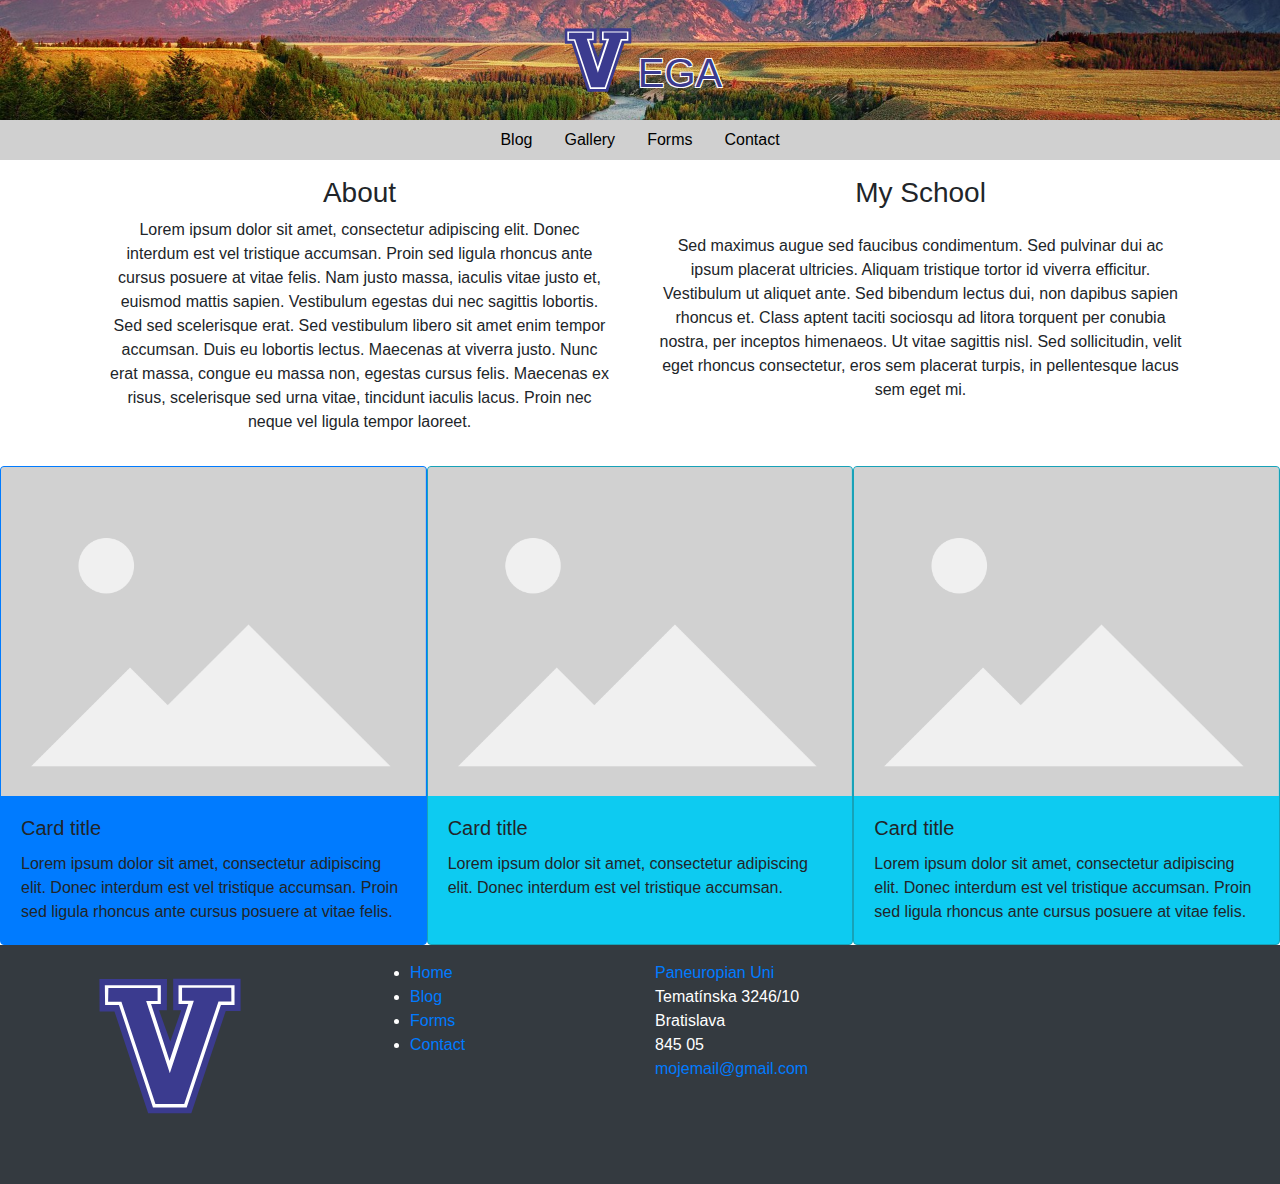
<file: index.html>
<!DOCTYPE html>
<html lang="en">
<head>
    <meta charset="UTF-8">
    <meta name="viewport" content="width=device-width, initial-scale = 1, shrink-to-fit = no">

    <title>Vega</title>
    <link rel="stylesheet" href="Bootstrap/css/bootstrap.min.css"> <link rel="stylesheet" href="css/index.css">
    <link rel="shortcut icon" href="img/villanova-wildcats-logo-vector.svg" type="image/x-icon">
    <link href="lightbox/css/lightbox.min.css" rel="stylesheet">
</head>
<body>
    <header>
        <a href="#"><img src="img/villanova-wildcats-logo-vector.svg" alt="Logo" style="width: 80px;"></a>
        <a href="#" class="no-underline"><h1 style="color: #3b3b8f; height: 15px;" id="text-with-outline">EGA</h1></a>
    </header>
    <!-- nav -->
    <div class="container-fluid" style="background-color: #d0d0d0;">
        <ul class="nav justify-content-center" id="navi">
            <li class="nav-item">
                <a class="nav-link" href="blog.html">Blog</a>
            </li>
            <li class="nav-item">
                <a class="nav-link" href="gallery.html">Gallery</a>
            </li>
            <li class="nav-item">
                <a class="nav-link" href="form.html">Forms</a>
            </li>
            <li class="nav-item disabled">
                <a class="nav-link" href="form.html">Contact</a>
            </li>
        </ul>
    </div>

    <!-- popout -->
    <div class="popout">
        <div class="popout-content">
            <button type="button" class="close" aria-label="Close">
                <span aria-hidden="true">&times;</span>
            </button>
            <h3>Register</h3>
            <form>
                <div class="form-group">
                    <label for="name">Name</label>
                    <input type="text" class="form-control" id="name" placeholder="Enter your name">
                </div>
                <div class="form-group">
                    <label for="email">Email address</label>
                    <input type="email" class="form-control" id="email" placeholder="Enter your email">
                </div>
                <div class="form-group">
                    <label for="password">Password</label>
                    <input type="password" class="form-control" id="password" placeholder="Enter your password">
                </div>
                <button type="submit" class="btn btn-primary">Register</button>
            </form>
        </div>
    </div>


    <!-- INFO -->
    <section>
        <div class="container px-4 text-center">
            <div class="row gx-5">
                <div class="col">
                    <div class="p-3">
                        <h3>About</h3>
                        <p>
                            Lorem ipsum dolor sit amet, consectetur adipiscing elit. Donec interdum est vel tristique accumsan.
                            Proin sed ligula rhoncus ante cursus posuere at vitae felis. Nam justo massa, iaculis vitae justo et,
                            euismod mattis sapien. Vestibulum egestas dui nec sagittis lobortis. Sed sed scelerisque erat.
                            Sed vestibulum libero sit amet enim tempor accumsan. Duis eu lobortis lectus. Maecenas at viverra
                            justo. Nunc erat massa, congue eu massa non, egestas cursus felis. Maecenas ex risus, scelerisque
                            sed urna vitae, tincidunt iaculis lacus. Proin nec neque vel ligula tempor laoreet.
                        </p>
                    </div>
                </div>
                <div class="col">
                    <div class="p-3"><h3>My School</h3></div>
                    <p>
                        Sed maximus augue sed faucibus condimentum. Sed pulvinar dui ac ipsum placerat ultricies.
                        Aliquam tristique tortor id viverra efficitur. Vestibulum ut aliquet ante. Sed bibendum lectus dui,
                        non dapibus sapien rhoncus et. Class aptent taciti sociosqu ad litora torquent per conubia nostra,
                        per inceptos himenaeos. Ut vitae sagittis nisl. Sed sollicitudin, velit eget rhoncus consectetur,
                        eros sem placerat turpis, in pellentesque lacus sem eget mi.
                    </p>
                </div>
            </div>
        </div>
    </section>

    <!-- NEWS -->
    <section>
        <div class="card-deck m-0">
            <div class="card border-primary card-bg-primary m-0">
                <a href="img/placeholder.png" data-lightbox="placeholders" data-title="Title">
                    <img src="img/placeholder.png" class="card-img-top" alt="placeholder">
                </a>
                <div class="card-body">
                    <h5 class="card-title">Card title</h5>
                    <p class="card-text">Lorem ipsum dolor sit amet, consectetur adipiscing elit. Donec interdum est vel tristique accumsan. Proin sed ligula rhoncus ante cursus posuere at vitae felis.</p>
                </div>
            </div>
            <div class="card border-info card-bg-info m-0 row-md-12">
                <a href="img/placeholder.png" data-lightbox="placeholders" data-title="Title">
                    <img src="img/placeholder.png" class="card-img-top" alt="placeholder">
                </a>
                <div class="card-body">
                    <h5 class="card-title">Card title</h5>
                    <p class="card-text">Lorem ipsum dolor sit amet, consectetur adipiscing elit. Donec interdum est vel tristique accumsan.</p>
                </div>
            </div>
            <div class="card border-info card-bg-info m-0">
                <a href="img/placeholder.png" data-lightbox="placeholders" data-title="Title">
                    <img src="img/placeholder.png" class="card-img-top" alt="placeholder">
                </a>
                <div class="card-body">
                    <h5 class="card-title">Card title</h5>
                    <p class="card-text">Lorem ipsum dolor sit amet, consectetur adipiscing elit. Donec interdum est vel tristique accumsan. Proin sed ligula rhoncus ante cursus posuere at vitae felis.</p>
                </div>
            </div>
        </div>
    </section>



    <!-- footer -->
    <footer class="footer bg-dark text-white mt-auto" style="overflow: clip">
        <div class="container pt-3 pb-3">
            <div class="row">
                <div class="col-12 col-md-3">
                    <a href="index.html">
                        <img src="img/villanova-wildcats-logo-vector.svg" alt="logo" style="width: 170px"/>
                    </a>
                </div>
                <div class="col-6 col-md-3">
                    <ul>
                        <li><a href="index.html">Home</a></li>
                        <li><a href="blog.html">Blog</a></li>
                        <li><a href="form.html">Forms</a></li>
                        <li><a href="form.html">Contact</a></li>
                    </ul>
                </div>
                <div class="col-6 col-md-3">
                    <p>
                        <a href="https://www.paneurouni.com/" target="_blank"> Paneuropian Uni</a><br/>
                        Tematínska 3246/10<br/>
                        Bratislava<br/>
                        845 05<br/>
                        <a href="mailto:example@example.com?subject=Hello%20there&amp;body=Hi%20John%2C%0D%0A%0D%0AHow%20are%20you%3F" style="margin-top: 10px">mojemail@gmail.com</a>
                    </p>
                </div>
                <div class="col-12 col-md-3">
                    <iframe src="https://www.google.com/maps/embed?pb=!1m18!1m12!1m3!1d42626.38537542392!2d17.035838448632823!3d48.1073597!2m3!1f0!2f0!3f0!3m2!1i1024!2i768!4f13.1!3m3!1m2!1s0x476c89baf59c9d9f%3A0x6470ef7e6a756fdf!2zUGFuZXVyw7Nwc2thIHZ5c29rw6EgxaFrb2xh!5e0!3m2!1ssk!2ssk!4v1684595199442!5m2!1ssk!2ssk" width="200" height="200" frameborder="0" style="border:0;" allowfullscreen="" aria-hidden="false" tabindex="0"></iframe>
                </div>
            </div>
        </div>
    </footer>

    <!-- scripts -->
    <script>
        lightbox.option({
            'fitImagesInViewport': true
        })
    </script>

    <script src="js/index.js"></script>
    <script src="lightbox/js/lightbox-plus-jquery.min.js"></script>
    <script src="Bootstrap/popper.js"></script>
    <script src="Bootstrap/js/bootstrap.min.js"></script>
</body>
</html>
</file>
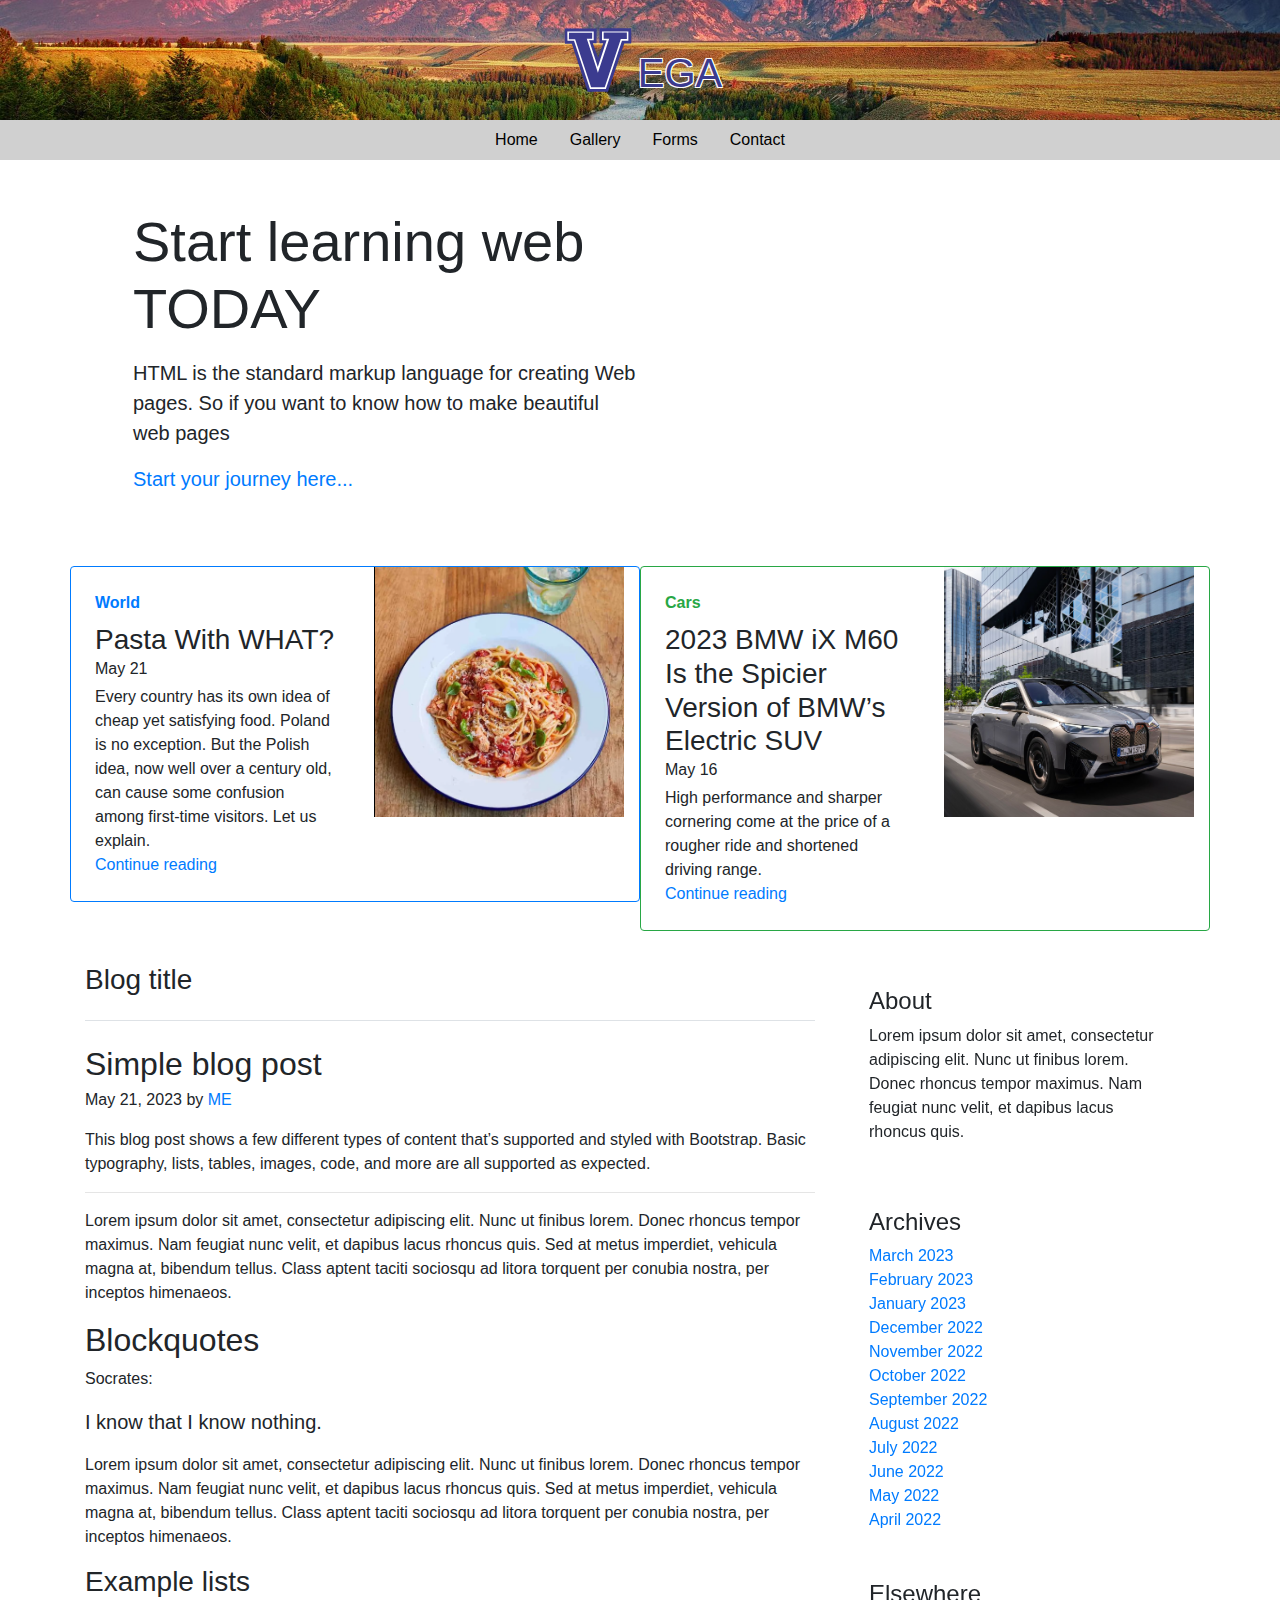
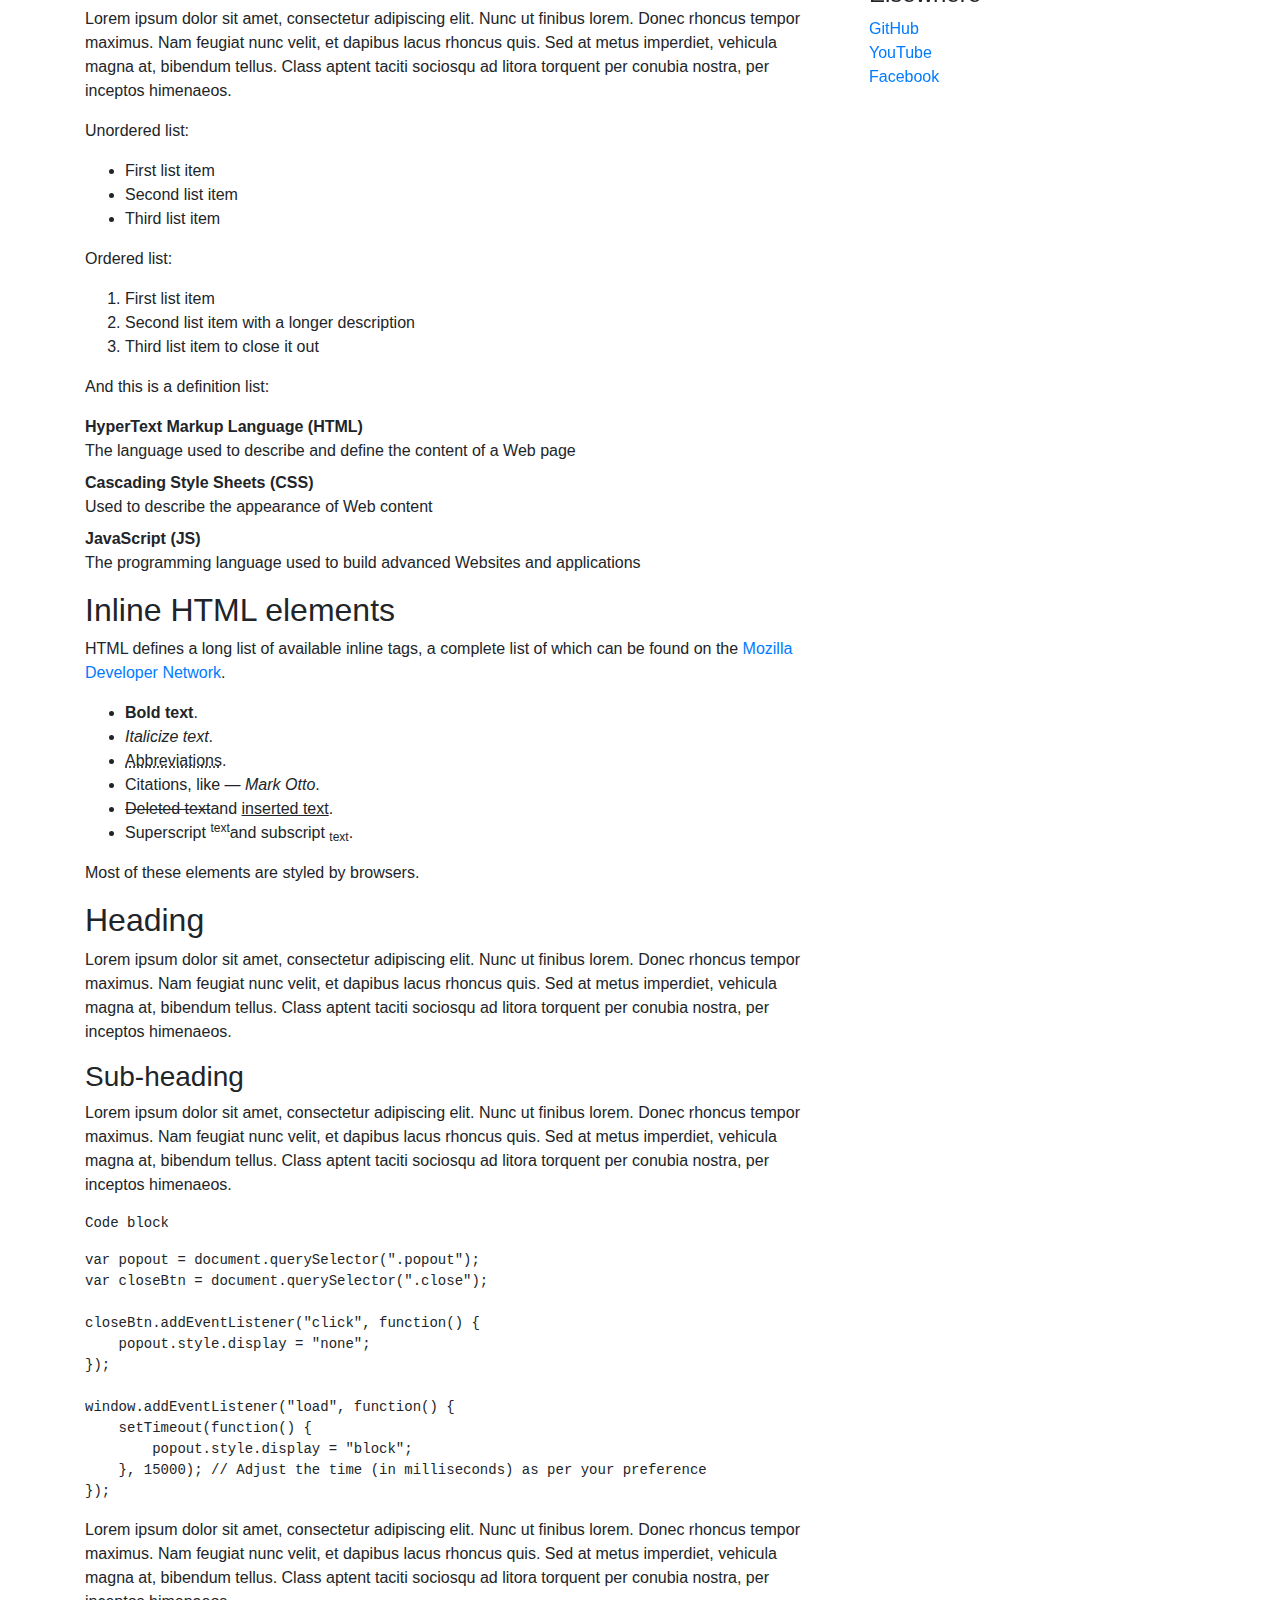
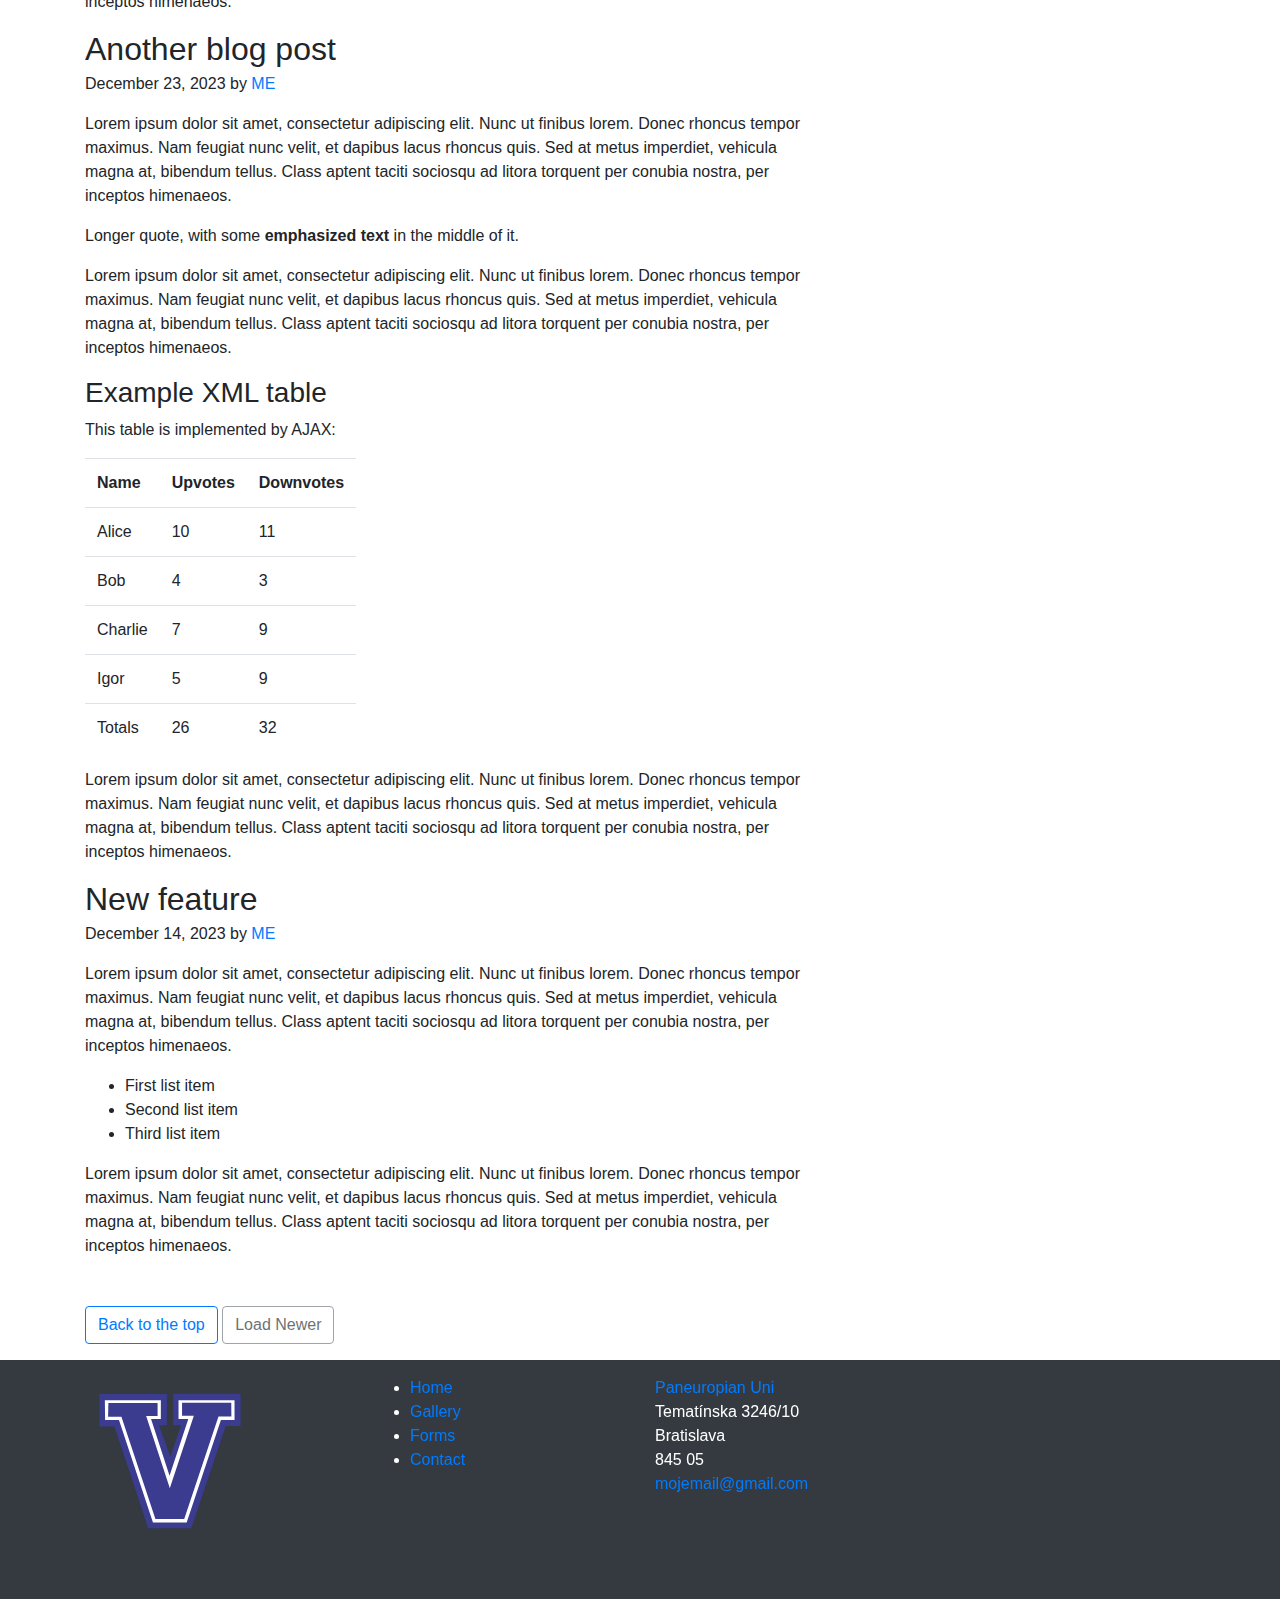
<file: blog.html>
<!DOCTYPE html>
<html lang="en">
<head>
    <meta charset="UTF-8">
    <meta name="viewport" content="width=device-width, initial-scale = 1, shrink-to-fit = no">

    <title>Blog</title>
    <link rel="stylesheet" href="Bootstrap/css/bootstrap.min.css">
    <link rel="stylesheet" href="css/blog.css">
    <link rel="shortcut icon" href="img/villanova-wildcats-logo-vector.svg" type="image/x-icon">

    <script src="https://ajax.googleapis.com/ajax/libs/jquery/3.5.1/jquery.min.js"></script>
    <script src="js/table.js"></script>
</head>
<body>
    <header>
        <a href="index.html"><img src="img/villanova-wildcats-logo-vector.svg" alt="Logo" style="width: 80px;"></a>
        <a href="index.html" class="no-underline"><h1 style="color: #3b3b8f; height: 15px;" id="text-with-outline">EGA</h1></a>
    </header>
    <!-- nav -->
    <div class="container-fluid" style="background-color: #d0d0d0;">
        <ul class="nav justify-content-center" id="navi">
            <li class="nav-item">
                <a class="nav-link" href="index.html">Home</a>
            </li>
            <li class="nav-item">
                <a class="nav-link" href="gallery.html">Gallery</a>
            </li>
            <li class="nav-item">
                <a class="nav-link" href="form.html">Forms</a>
            </li>
            <li class="nav-item disabled">
                <a class="nav-link" href="form.html">Contact</a>
            </li>
        </ul>
    </div>

    <!-- popout -->
    <div class="popout">
        <div class="popout-content">
            <button type="button" class="close" aria-label="Close">
                <span aria-hidden="true">&times;</span>
            </button>
            <h3>Register</h3>
            <form>
                <div class="form-group">
                    <label for="name">Name</label>
                    <input type="text" class="form-control" id="name" placeholder="Enter your name">
                </div>
                <div class="form-group">
                    <label for="email">Email address</label>
                    <input type="email" class="form-control" id="email" placeholder="Enter your email">
                </div>
                <div class="form-group">
                    <label for="password">Password</label>
                    <input type="password" class="form-control" id="password" placeholder="Enter your password">
                </div>
                <button type="submit" class="btn btn-primary">Register</button>
            </form>
        </div>
    </div>

    <main class="container">
        <div class="p-4 p-md-5 mb-4 rounded">
            <div class="col-md-6 px-0">
                <h1 class="display-4 fst-italic">Start learning web TODAY</h1>
                <p class="lead my-3">HTML is the standard markup language for creating Web pages. So if you want to know how to make beautiful web pages</p>
                <p class="lead mb-0"><a href="https://www.w3schools.com/html/default.asp" class="fw-bold" target="_blank">Start your journey here...</a></p>
            </div>
        </div>

        <!-- NEWS -->
        <div class="row mb-2">
            <div class="col-md-6">
                <div class="row g-0 border rounded overflow-hidden flex-md-row mb-4 shadow-sm h-md-250 position-relative border-primary">
                    <div class="col p-4 d-flex flex-column position-static">
                        <strong class="d-inline-block mb-2 text-primary">World</strong>
                        <h3 class="mb-0">Pasta With WHAT?</h3>
                        <div class="mb-1 text-body-secondary">May 21</div>
                        <p class="card-text mb-auto">Every country has its own idea of cheap yet satisfying food. Poland is no exception. But the Polish idea, now well over a century old, can cause some confusion among first-time visitors. Let us explain.</p>
                        <a href="https://3seaseurope.com/polish-milk-bars-poland/" class="stretched-link" target="_blank">Continue reading</a>
                    </div>
                    <div class="col-auto d-none d-lg-block">
                        <img src="img/Blog/pasta.png" style="width: 250px; height: 250px" role="img" alt="Pasta">
                    </div>
                </div>
            </div>
            <div class="col-md-6">
                <div class="row g-0 border rounded overflow-hidden flex-md-row mb-4 shadow-sm h-md-250 position-relative border-success">
                    <div class="col p-4 d-flex flex-column position-static">
                        <strong class="d-inline-block mb-2 text-success">Cars</strong>
                        <h3 class="mb-0">2023 BMW iX M60 Is the Spicier Version of BMW’s Electric SUV</h3>
                        <div class="mb-1 text-body-secondary">May 16</div>
                        <p class="mb-auto">High performance and sharper cornering come at the price of a rougher ride and shortened driving range.</p>
                        <a href="https://www.designnews.com/automotive-engineering/2023-bmw-ix-m60-spicier-version-bmws-electric-suv" class="stretched-link" target="_blank">Continue reading</a>
                    </div>
                    <div class="col-auto d-none d-lg-block">
                        <img src="img/Blog/BMW.png" style="width: 250px; height: 250px" role="img" alt="BMW Car">
                    </div>
                </div>
            </div>
        </div>

        <!-- BLOG -->
        <div class="row g-5">
            <!-- LEFT -->
            <div class="col-md-8">
                <h3 class="pb-4 mb-4 fst-italic border-bottom">
                    Blog title
                </h3>

                <article class="blog-post">
                    <h2 class="blog-post-title mb-1">Simple blog post</h2>
                    <p class="blog-post-meta">May 21, 2023 by <a href="#">ME</a></p>

                    <p>This blog post shows a few different types of content that’s supported and styled with Bootstrap. Basic typography, lists, tables, images, code, and more are all supported as expected.</p>
                    <hr>
                    <p>Lorem ipsum dolor sit amet, consectetur adipiscing elit. Nunc ut finibus lorem. Donec rhoncus tempor maximus. Nam feugiat nunc velit, et dapibus lacus rhoncus quis. Sed at metus imperdiet, vehicula magna at, bibendum tellus. Class aptent taciti sociosqu ad litora torquent per conubia nostra, per inceptos himenaeos.</p>
                    <h2>Blockquotes</h2>
                    <p>Socrates:</p>
                    <blockquote class="blockquote">
                        <p>I know that I know nothing.</p>
                    </blockquote>
                    <p>Lorem ipsum dolor sit amet, consectetur adipiscing elit. Nunc ut finibus lorem. Donec rhoncus tempor maximus. Nam feugiat nunc velit, et dapibus lacus rhoncus quis. Sed at metus imperdiet, vehicula magna at, bibendum tellus. Class aptent taciti sociosqu ad litora torquent per conubia nostra, per inceptos himenaeos.</p>
                    <h3>Example lists</h3>
                    <p>Lorem ipsum dolor sit amet, consectetur adipiscing elit. Nunc ut finibus lorem. Donec rhoncus tempor maximus. Nam feugiat nunc velit, et dapibus lacus rhoncus quis. Sed at metus imperdiet, vehicula magna at, bibendum tellus. Class aptent taciti sociosqu ad litora torquent per conubia nostra, per inceptos himenaeos.</p>
                    <p>Unordered list:</p>
                    <ul>
                        <li>First list item</li>
                        <li>Second list item </li>
                        <li>Third list item </li>
                    </ul>
                    <p>Ordered list:</p>
                    <ol>
                        <li>First list item</li>
                        <li>Second list item with a longer description</li>
                        <li>Third list item to close it out</li>
                    </ol>
                    <p>And this is a definition list:</p>
                    <dl>
                        <dt>HyperText Markup Language (HTML)</dt>
                        <dd>The language used to describe and define the content of a Web page</dd>
                        <dt>Cascading Style Sheets (CSS)</dt>
                        <dd>Used to describe the appearance of Web content</dd>
                        <dt>JavaScript (JS)</dt>
                        <dd>The programming language used to build advanced Websites and applications</dd>
                    </dl>
                    <h2>Inline HTML elements</h2>
                    <p>HTML defines a long list of available inline tags, a complete list of which can be found on the <a href="https://developer.mozilla.org/en-US/docs/Web/HTML/Element">Mozilla Developer Network</a>.</p>
                    <ul>
                        <li><strong>Bold text</strong>.</li>
                        <li><em>Italicize text</em>.</li>
                        <li><abbr title="Abbreviation">Abbreviations</abbr>.</li>
                        <li>Citations, like <cite>— Mark Otto</cite>.</li>
                        <li><del>Deleted text</del>and <ins>inserted text</ins>.</li>
                        <li>Superscript <sup>text</sup>and subscript <sub>text</sub>.</li>
                    </ul>
                    <p>Most of these elements are styled by browsers.</p>
                    <h2>Heading</h2>
                    <p>Lorem ipsum dolor sit amet, consectetur adipiscing elit. Nunc ut finibus lorem. Donec rhoncus tempor maximus. Nam feugiat nunc velit, et dapibus lacus rhoncus quis. Sed at metus imperdiet, vehicula magna at, bibendum tellus. Class aptent taciti sociosqu ad litora torquent per conubia nostra, per inceptos himenaeos.</p>
                    <h3>Sub-heading</h3>
                    <p>Lorem ipsum dolor sit amet, consectetur adipiscing elit. Nunc ut finibus lorem. Donec rhoncus tempor maximus. Nam feugiat nunc velit, et dapibus lacus rhoncus quis. Sed at metus imperdiet, vehicula magna at, bibendum tellus. Class aptent taciti sociosqu ad litora torquent per conubia nostra, per inceptos himenaeos.</p>
                    <pre><code>Code block</code></pre>
                    <pre><code>var popout = document.querySelector(".popout");
var closeBtn = document.querySelector(".close");

closeBtn.addEventListener("click", function() {
    popout.style.display = "none";
});

window.addEventListener("load", function() {
    setTimeout(function() {
        popout.style.display = "block";
    }, 15000); // Adjust the time (in milliseconds) as per your preference
});</code></pre>
                    <p>Lorem ipsum dolor sit amet, consectetur adipiscing elit. Nunc ut finibus lorem. Donec rhoncus tempor maximus. Nam feugiat nunc velit, et dapibus lacus rhoncus quis. Sed at metus imperdiet, vehicula magna at, bibendum tellus. Class aptent taciti sociosqu ad litora torquent per conubia nostra, per inceptos himenaeos.</p>
                </article>

                <article class="blog-post">
                    <h2 class="blog-post-title mb-1">Another blog post</h2>
                    <p class="blog-post-meta">December 23, 2023 by <a href="#">ME</a></p>

                    <p>Lorem ipsum dolor sit amet, consectetur adipiscing elit. Nunc ut finibus lorem. Donec rhoncus tempor maximus. Nam feugiat nunc velit, et dapibus lacus rhoncus quis. Sed at metus imperdiet, vehicula magna at, bibendum tellus. Class aptent taciti sociosqu ad litora torquent per conubia nostra, per inceptos himenaeos.</p>
                    <blockquote>
                        <p>Longer quote, with some <strong>emphasized text</strong> in the middle of it.</p>
                    </blockquote>
                    <p>Lorem ipsum dolor sit amet, consectetur adipiscing elit. Nunc ut finibus lorem. Donec rhoncus tempor maximus. Nam feugiat nunc velit, et dapibus lacus rhoncus quis. Sed at metus imperdiet, vehicula magna at, bibendum tellus. Class aptent taciti sociosqu ad litora torquent per conubia nostra, per inceptos himenaeos.</p>

                    <h3>Example XML table</h3>
                    <p>This table is implemented by AJAX:</p>
                    <div class="table" id="table-container"></div>

                    <p>Lorem ipsum dolor sit amet, consectetur adipiscing elit. Nunc ut finibus lorem. Donec rhoncus tempor maximus. Nam feugiat nunc velit, et dapibus lacus rhoncus quis. Sed at metus imperdiet, vehicula magna at, bibendum tellus. Class aptent taciti sociosqu ad litora torquent per conubia nostra, per inceptos himenaeos.</p>
                </article>

                <article class="blog-post">
                    <h2 class="blog-post-title mb-1">New feature</h2>
                    <p class="blog-post-meta">December 14, 2023 by <a href="#">ME</a></p>

                    <p>Lorem ipsum dolor sit amet, consectetur adipiscing elit. Nunc ut finibus lorem. Donec rhoncus tempor maximus. Nam feugiat nunc velit, et dapibus lacus rhoncus quis. Sed at metus imperdiet, vehicula magna at, bibendum tellus. Class aptent taciti sociosqu ad litora torquent per conubia nostra, per inceptos himenaeos.</p>
                    <ul>
                        <li>First list item</li>
                        <li>Second list item</li>
                        <li>Third list item</li>
                    </ul>
                    <p>Lorem ipsum dolor sit amet, consectetur adipiscing elit. Nunc ut finibus lorem. Donec rhoncus tempor maximus. Nam feugiat nunc velit, et dapibus lacus rhoncus quis. Sed at metus imperdiet, vehicula magna at, bibendum tellus. Class aptent taciti sociosqu ad litora torquent per conubia nostra, per inceptos himenaeos.</p>
                </article>

                <nav class="blog-pagination mb-3 mt-5" aria-label="Pagination">
                    <button id="backToTopBtn" class="btn btn-outline-primary rounded-pill">Back to the top</button>
                    <a class="btn btn-outline-secondary rounded-pill disabled">Load Newer</a>
                </nav>

            </div>

            <!-- Archive -->
            <div class="col-md-4">
                <div class="position-sticky" style="top: 2rem;">
                    <div class="p-4 mb-3 bg-body-tertiary rounded">
                        <h4 class="fst-italic">About</h4>
                        <p class="mb-0">Lorem ipsum dolor sit amet, consectetur adipiscing elit. Nunc ut finibus lorem.
                            Donec rhoncus tempor maximus. Nam feugiat nunc velit, et dapibus lacus rhoncus quis.
                        </p>
                    </div>

                    <div class="p-4">
                        <h4 class="fst-italic">Archives</h4>
                        <ol class="list-unstyled mb-0">
                            <li><a href="nodata.html">March 2023</a></li>
                            <li><a href="nodata.html">February 2023</a></li>
                            <li><a href="nodata.html">January 2023</a></li>
                            <li><a href="nodata.html">December 2022</a></li>
                            <li><a href="nodata.html">November 2022</a></li>
                            <li><a href="nodata.html">October 2022</a></li>
                            <li><a href="nodata.html">September 2022</a></li>
                            <li><a href="nodata.html">August 2022</a></li>
                            <li><a href="nodata.html">July 2022</a></li>
                            <li><a href="nodata.html">June 2022</a></li>
                            <li><a href="nodata.html">May 2022</a></li>
                            <li><a href="nodata.html">April 2022</a></li>
                        </ol>
                    </div>

                    <div class="p-4">
                        <h4 class="fst-italic">Elsewhere</h4>
                        <ol class="list-unstyled">
                            <li><a href="https://github.com/M1X3Rr" target="_blank">GitHub</a></li>
                            <li><a href="https://www.youtube.com/watch?v=ed1LsEmkdg4" target="_blank">YouTube</a></li>
                            <li><a href="https://www.facebook.com/profile.php?id=100070998450424#" target="_blank">Facebook</a></li>
                        </ol>
                    </div>
                </div>
            </div>
        </div>
    </main>

    <!-- footer -->
    <footer class="footer bg-dark text-white mt-auto" style="overflow: clip">
        <div class="container pt-3 pb-3">
            <div class="row">
                <div class="col-12 col-md-3">
                    <img src="img/villanova-wildcats-logo-vector.svg" alt="logo" style="width: 170px"/>
                </div>
                <div class="col-6 col-md-3">
                    <ul>
                        <li><a href="index.html">Home</a></li>
                        <li><a href="gallery.html">Gallery</a></li>
                        <li><a href="form.html">Forms</a></li>
                        <li><a href="form.html">Contact</a></li>
                    </ul>
                </div>
                <div class="col-6 col-md-3">
                    <p>
                       <a href="https://www.paneurouni.com/" target="_blank"> Paneuropian Uni</a><br/>
                        Tematínska 3246/10<br/>
                        Bratislava<br/>
                        845 05<br/>
                        <a href="mailto:example@example.com?subject=Hello%20there&amp;body=Hi%20John%2C%0D%0A%0D%0AHow%20are%20you%3F" style="margin-top: 10px">mojemail@gmail.com</a>
                    </p>
                </div>
                <div class="col-12 col-md-3">
                    <iframe src="https://www.google.com/maps/embed?pb=!1m18!1m12!1m3!1d42626.38537542392!2d17.035838448632823!3d48.1073597!2m3!1f0!2f0!3f0!3m2!1i1024!2i768!4f13.1!3m3!1m2!1s0x476c89baf59c9d9f%3A0x6470ef7e6a756fdf!2zUGFuZXVyw7Nwc2thIHZ5c29rw6EgxaFrb2xh!5e0!3m2!1ssk!2ssk!4v1684595199442!5m2!1ssk!2ssk" width="200" height="200" frameborder="0" style="border:0;" allowfullscreen="" aria-hidden="false" tabindex="0"></iframe>
                </div>
            </div>
        </div>
    </footer>

    <!-- scripts -->
    <script src="js/BackToTop.js"></script>
    <script src="js/blog.js"></script>
    <script src="Bootstrap/jquery.js"></script>
    <script src="Bootstrap/popper.js"></script>
    <script src="Bootstrap/js/bootstrap.min.js"></script>
</body>
</html>
</file>
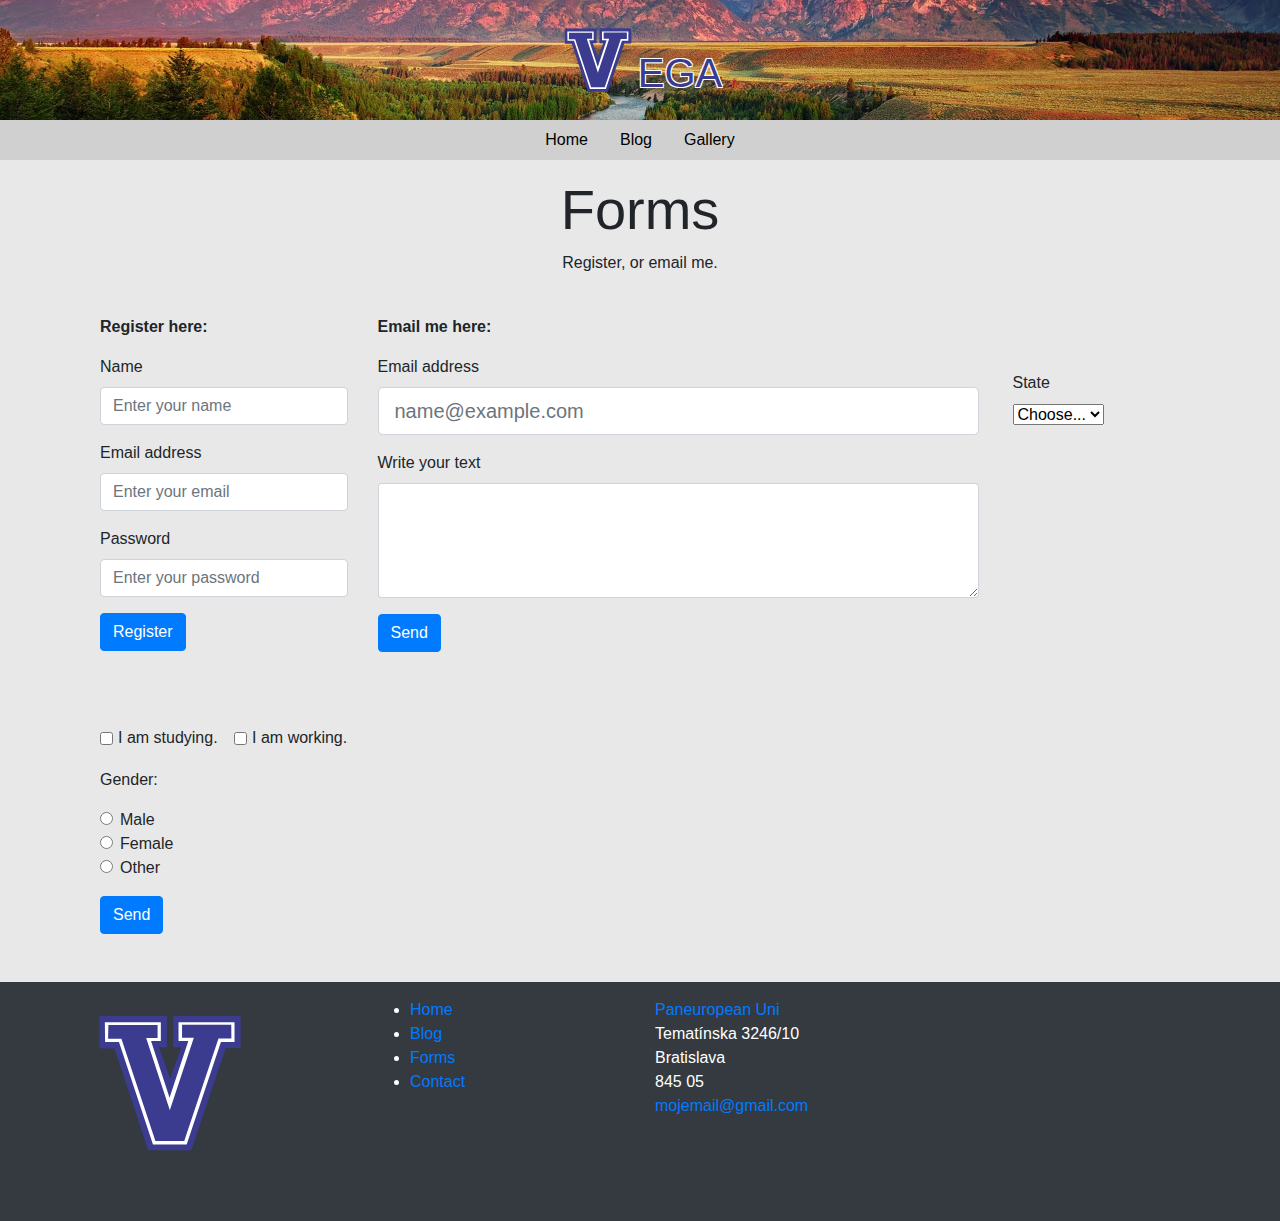
<file: form.html>
<!DOCTYPE html>
<html lang="en">
<head>
  <meta charset="UTF-8">
  <meta name="viewport" content="width=device-width, initial-scale = 1, shrink-to-fit = no">

  <title>Vega</title>
  <link rel="stylesheet" href="Bootstrap/css/bootstrap.min.css"> <link rel="stylesheet" href="css/form.css">
  <link rel="shortcut icon" href="img/villanova-wildcats-logo-vector.svg" type="image/x-icon">
</head>
<body id="main">
  <header>
    <a href="index.html"><img src="img/villanova-wildcats-logo-vector.svg" alt="Logo" style="width: 80px;"></a>
    <a href="index.html" class="no-underline"><h1 style="color: #3b3b8f; height: 15px;" id="text-with-outline">EGA</h1></a>
  </header>

  <!-- nav -->
  <div class="container-fluid" style="background-color: #d0d0d0;">
    <ul class="nav justify-content-center" id="navi">
      <li class="nav-item">
        <a class="nav-link" href="index.html">Home</a>
      </li>
      <li class="nav-item">
        <a class="nav-link" href="blog.html">Blog</a>
      </li>
      <li class="nav-item">
        <a class="nav-link" href="gallery.html">Gallery</a>
      </li>
    </ul>
  </div>

  <div class="pricing-header p-3 pb-md-4 mx-auto text-center">
    <h1 class="display-4 fw-normal">Forms</h1>
    <p class="fs-5 text-body-secondary">Register, or email me.</p>
  </div>

  <div class="container">
    <!-- FORMS -->
    <div class="container">
      <div class="row">
        <p class="text-body-secondary col-3"><b>Register here:</b></p>
        <p class="text-body-secondary col-3"><b>Email me here:</b></p>
      </div>
      <div class="row">
        <!-- REG -->
        <form id="registrationForm" class="col-3">
          <div class="form-group">
            <label for="name">Name</label>
            <input type="text" class="form-control" id="name" placeholder="Enter your name">
          </div>
          <div class="form-group">
            <label for="email_reg">Email address</label>
            <input type="email" class="form-control" id="email_reg" placeholder="Enter your email">
          </div>
          <div class="form-group">
            <label for="password">Password</label>
            <input type="password" class="form-control" id="password" placeholder="Enter your password">
          </div>
          <button type="submit" class="btn btn-primary">Register</button>
        </form>
        <!-- EMAIL -->
        <form id="emailForm">
          <div class="col">
            <div class="mb-3">
              <label for="email" class="form-label">Email address</label>
              <input type="email" class="form-control form-control-lg" id="email" placeholder="name@example.com">
            </div>
            <div class="mb-3">
              <label for="text" class="form-label">Write your text</label>
              <textarea class="form-control form-control-sm" id="text" rows="5" cols="70"></textarea>
            </div>
            <button type="submit" class="btn btn-primary">Send</button>
          </div>
        </form>
        <!-- REST -->
        <form id="restForm" class="row g-3 mb-3 mt-3 ml-1">
          <div class="col-md-4">
            <label for="inputState" class="form-label">State</label>
            <select id="inputState" class="form-select">
              <option selected>Choose...</option>
              <option>.1.</option>
              <option>.2.</option>
              <option>.3.</option>
            </select>
          </div>
        </form>
      </div>
    </div>

    <!-- Bigger Reg. -->
    <div class="container mb-5" style="margin-top: 50px;">
      <form id="nameGenderForm">
        <form id="nameForm" class="row">
            <div class="form-check form-check-inline mt-4">
              <input class="form-check-input" type="checkbox" id="inlineCheckbox1" value="option1">
              <label class="form-check-label" for="inlineCheckbox1">I am studying.</label>
            </div>
            <div class="form-check form-check-inline mt-4">
              <input class="form-check-input" type="checkbox" id="inlineCheckbox2" value="option2">
              <label class="form-check-label" for="inlineCheckbox2">I am working.</label>
            </div>
        </form>
        <form id="genderForm">
          <p class="mt-3">Gender:</p>
          <div class="form-check">
            <input class="form-check-input" type="radio" name="exampleRadios" id="Rad1" value="option1">
            <label class="form-check-label" for="Rad1">
              Male
            </label>
          </div>
          <div class="form-check">
            <input class="form-check-input" type="radio" name="exampleRadios" id="Rad2" value="option2">
            <label class="form-check-label" for="Rad2">
              Female
            </label>
          </div>
          <div class="form-check">
            <input class="form-check-input" type="radio" name="exampleRadios" id="Rad3" value="option3">
            <label class="form-check-label" for="Rad3">
              Other
            </label>
          </div>
        </form>
        <div class="col-12 mt-3 pl-0">
          <button type="submit" class="btn btn-primary">Send</button>
        </div>
      </form>
    </div>
  </div>


  <!-- footer -->
  <footer class="footer bg-dark text-white mt-auto" style="overflow: clip">
    <div class="container pt-3 pb-3">
      <div class="row">
        <div class="col-12 col-md-3">
          <a href="index.html">
            <img src="img/villanova-wildcats-logo-vector.svg" alt="logo" style="width: 170px"/>
          </a>
        </div>
        <div class="col-6 col-md-3">
          <ul>
            <li><a href="index.html">Home</a></li>
            <li><a href="blog.html">Blog</a></li>
            <li><a href="form.html">Forms</a></li>
            <li><a href="form.html">Contact</a></li>
          </ul>
        </div>
        <div class="col-6 col-md-3">
          <p>
            <a href="https://www.paneurouni.com/" target="_blank"> Paneuropean Uni</a><br/>
            Tematínska 3246/10<br/>
            Bratislava<br/>
            845 05<br/>
            <a href="mailto:example@example.com?subject=Hello%20there&amp;body=Hi%20John%2C%0D%0A%0D%0AHow%20are%20you%3F" style="margin-top: 10px">mojemail@gmail.com</a>
          </p>
        </div>
        <div class="col-12 col-md-3">
          <iframe src="https://www.google.com/maps/embed?pb=!1m18!1m12!1m3!1d42626.38537542392!2d17.035838448632823!3d48.1073597!2m3!1f0!2f0!3f0!3m2!1i1024!2i768!4f13.1!3m3!1m2!1s0x476c89baf59c9d9f%3A0x6470ef7e6a756fdf!2zUGFuZXVyw7Nwc2thIHZ5c29rw6EgxaFrb2xh!5e0!3m2!1ssk!2ssk!4v1684595199442!5m2!1ssk!2ssk" width="200" height="200" frameborder="0" style="border:0;" allowfullscreen="" aria-hidden="false" tabindex="0"></iframe>
        </div>
      </div>
    </div>
  </footer>

  <!-- scripts -->
  <script>
    // Get the form element
    const form = document.getElementById("genderForm");

    // Add a submit event listener to the form
    form.addEventListener("submit", function(event) {
      event.preventDefault(); // Prevent form submission

      // Get the selected gender value
      const selectedGender = document.querySelector('input[name="Rad"]:checked').value;

      console.log("Selected gender: " + selectedGender);

    });
  </script>

  <script src="js/controls/restControl.js"></script>
  <script src="js/controls/emailControl.js"></script>
  <script src="js/controls/regControl.js"></script>
  <script src="js/index.js"></script>
  <script src="Bootstrap/jquery.js"></script>
  <script src="Bootstrap/popper.js"></script>
  <script src="Bootstrap/js/bootstrap.min.js"></script>
</body>
</html>
</file>
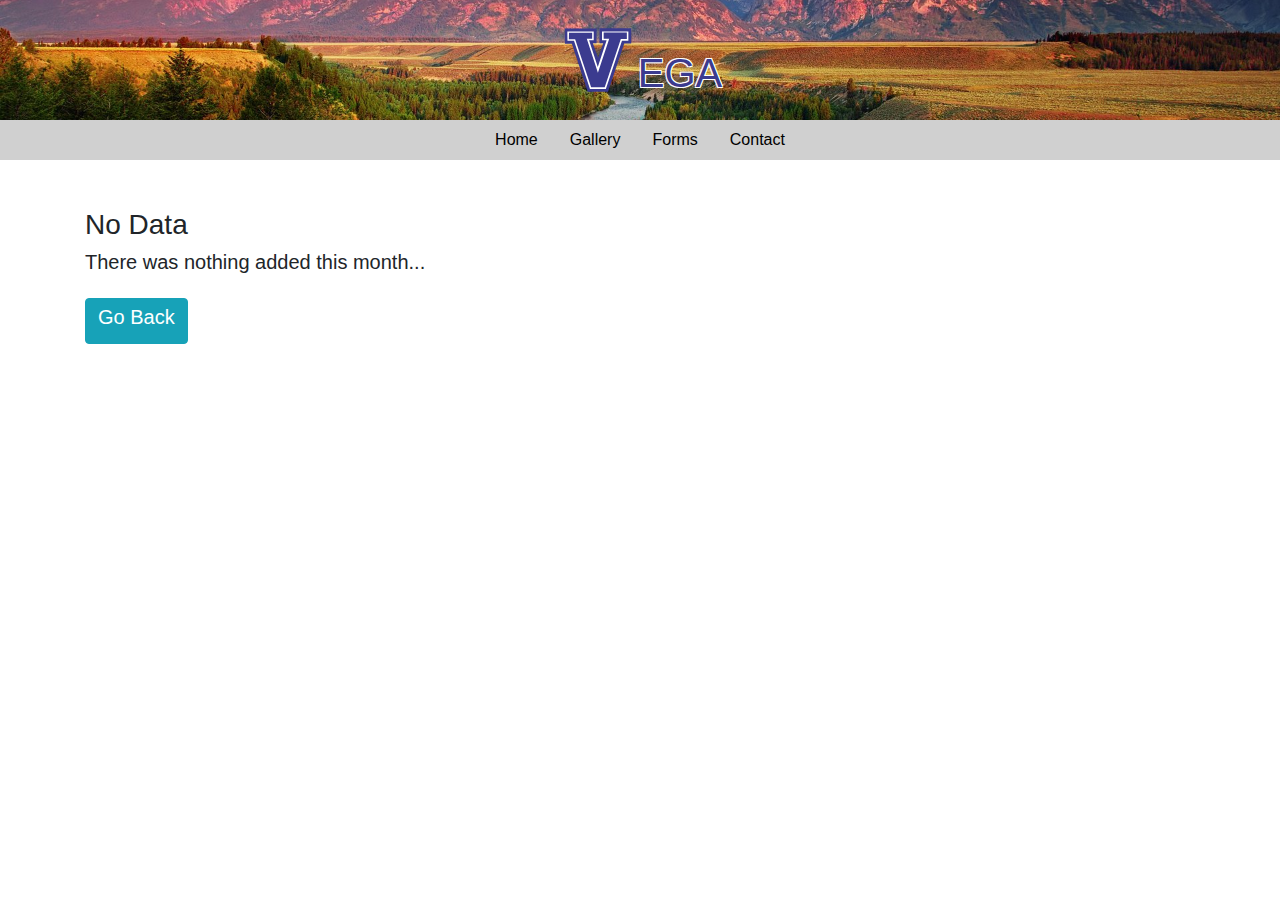
<file: nodata.html>
<!DOCTYPE html>
<html lang="en">
<head>
    <meta charset="UTF-8">
    <meta name="viewport" content="width=device-width, initial-scale = 1, shrink-to-fit = no">

    <title>No Data</title>
    <link rel="stylesheet" href="Bootstrap/css/bootstrap.min.css">
    <link rel="stylesheet" href="css/blog.css">
    <link rel="shortcut icon" href="img/villanova-wildcats-logo-vector.svg" type="image/x-icon">

    <script src="https://ajax.googleapis.com/ajax/libs/jquery/3.5.1/jquery.min.js"></script>
    <script src="js/table.js"></script>
</head>
<body>
    <header>
        <a href="index.html"><img src="img/villanova-wildcats-logo-vector.svg" alt="Logo" style="width: 80px;"></a>
        <a href="index.html" class="no-underline"><h1 style="color: #3b3b8f; height: 15px;" id="text-with-outline">EGA</h1></a>
    </header>

    <!-- nav -->
    <div class="container-fluid" style="background-color: #d0d0d0;">
        <ul class="nav justify-content-center" id="navi">
            <li class="nav-item">
                <a class="nav-link" href="index.html">Home</a>
            </li>
            <li class="nav-item">
                <a class="nav-link" href="gallery.html">Gallery</a>
            </li>
            <li class="nav-item">
                <a class="nav-link" href="form.html">Forms</a>
            </li>
            <li class="nav-item disabled">
                <a class="nav-link" href="form.html">Contact</a>
            </li>
        </ul>
    </div>

    <!-- popout -->
    <div class="popout">
        <div class="popout-content">
            <button type="button" class="close" aria-label="Close">
                <span aria-hidden="true">&times;</span>
            </button>
            <h3>Register</h3>
            <form>
                <div class="form-group">
                    <label for="name">Name</label>
                    <input type="text" class="form-control" id="name" placeholder="Enter your name">
                </div>
                <div class="form-group">
                    <label for="email">Email address</label>
                    <input type="email" class="form-control" id="email" placeholder="Enter your email">
                </div>
                <div class="form-group">
                    <label for="password">Password</label>
                    <input type="password" class="form-control" id="password" placeholder="Enter your password">
                </div>
                <button type="submit" class="btn btn-primary">Register</button>
            </form>
        </div>
    </div>

    <section>
        <div class="container mt-5">
            <h3>No Data</h3>
            <h5>There was nothing added this month...</h5>
           <a href="blog.html"><button type="submit" class="btn btn-info mt-3" href="blog.html"><h5>Go Back</h5></button></a>
        </div>
    </section>
</body>
</html>
</file>
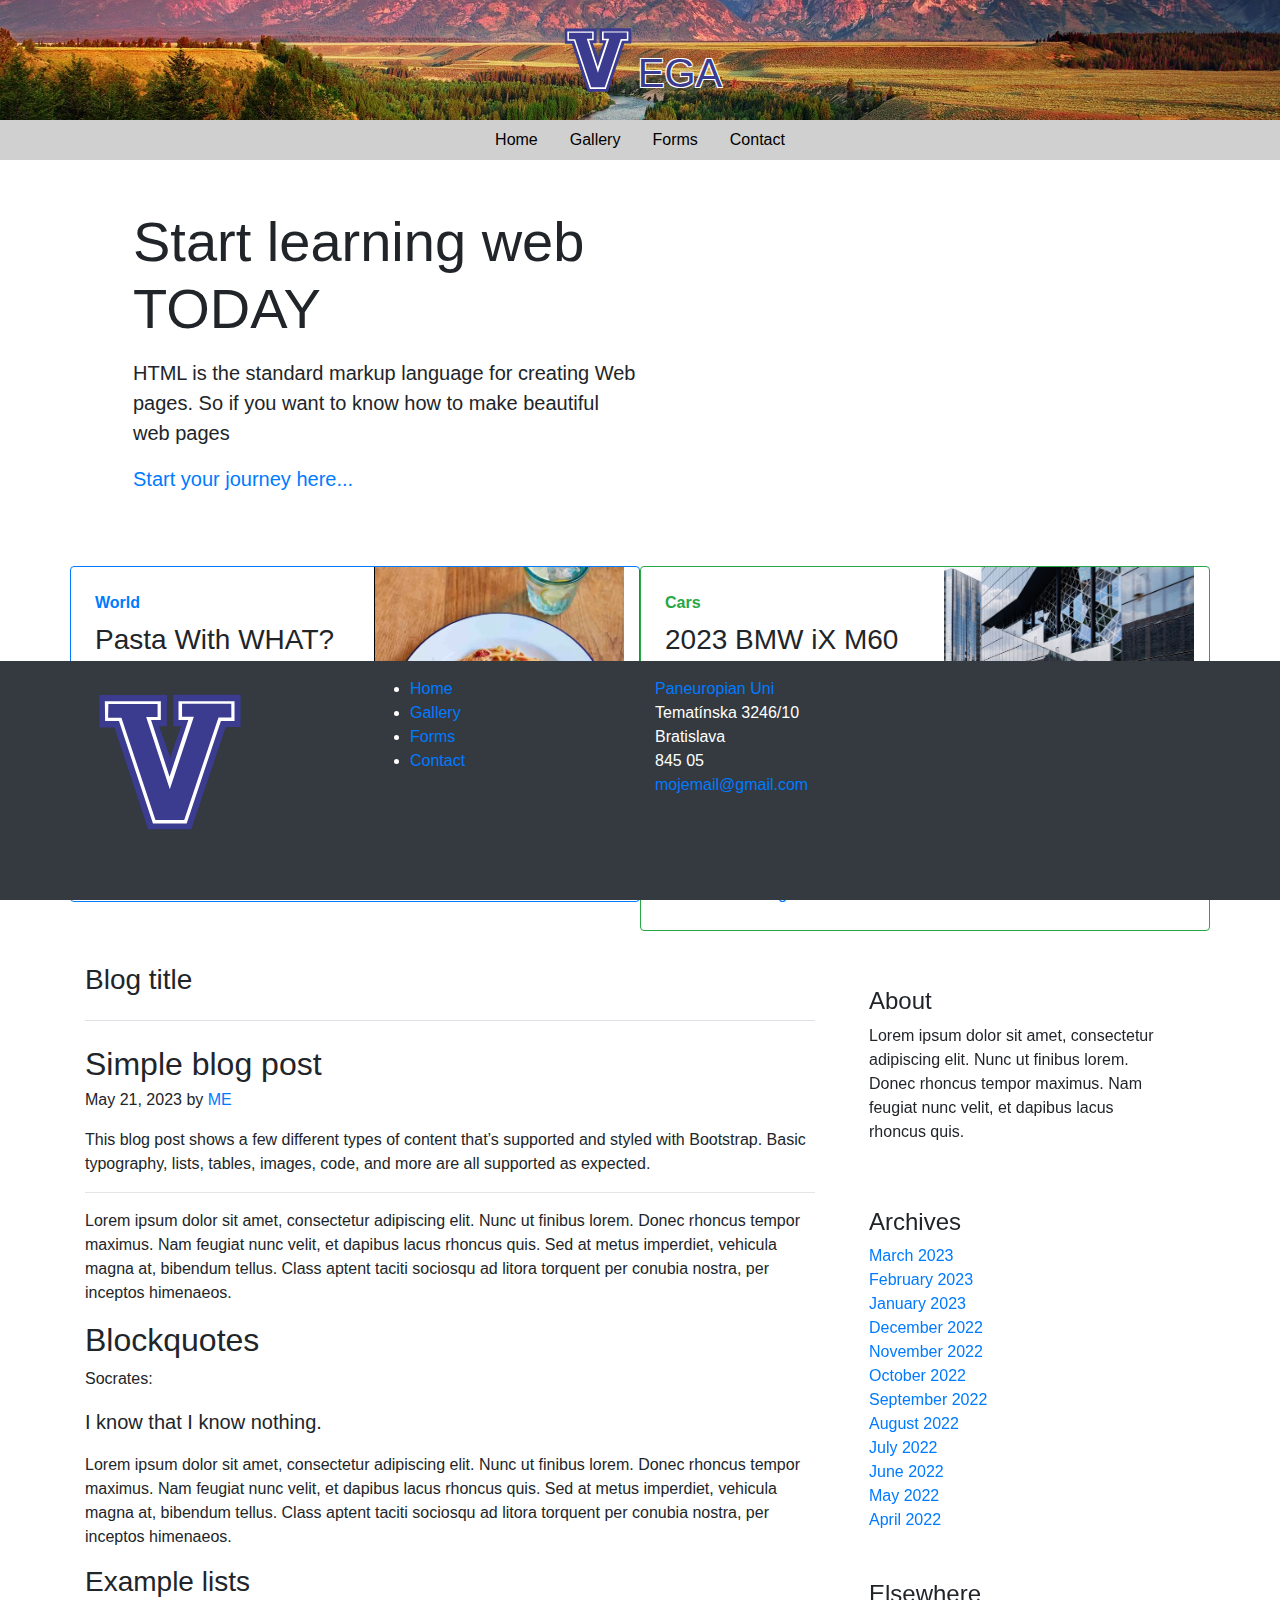
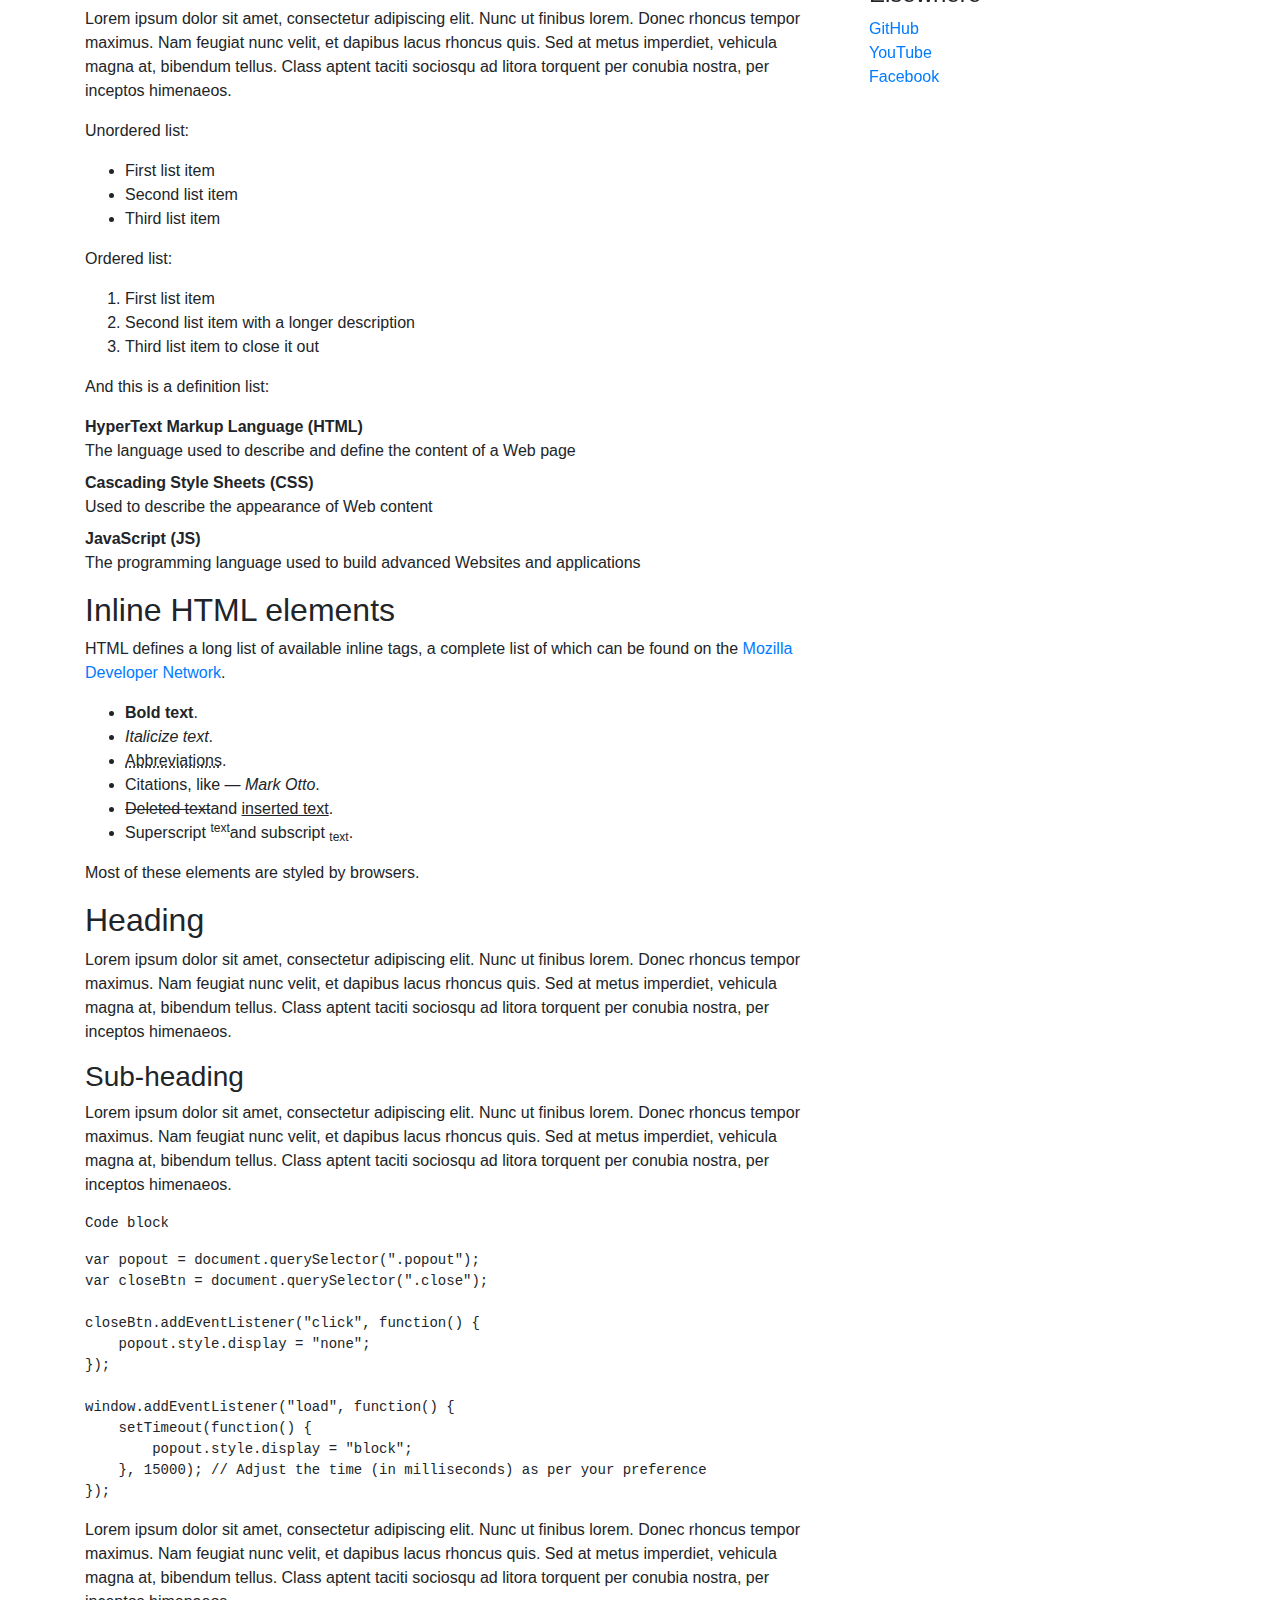
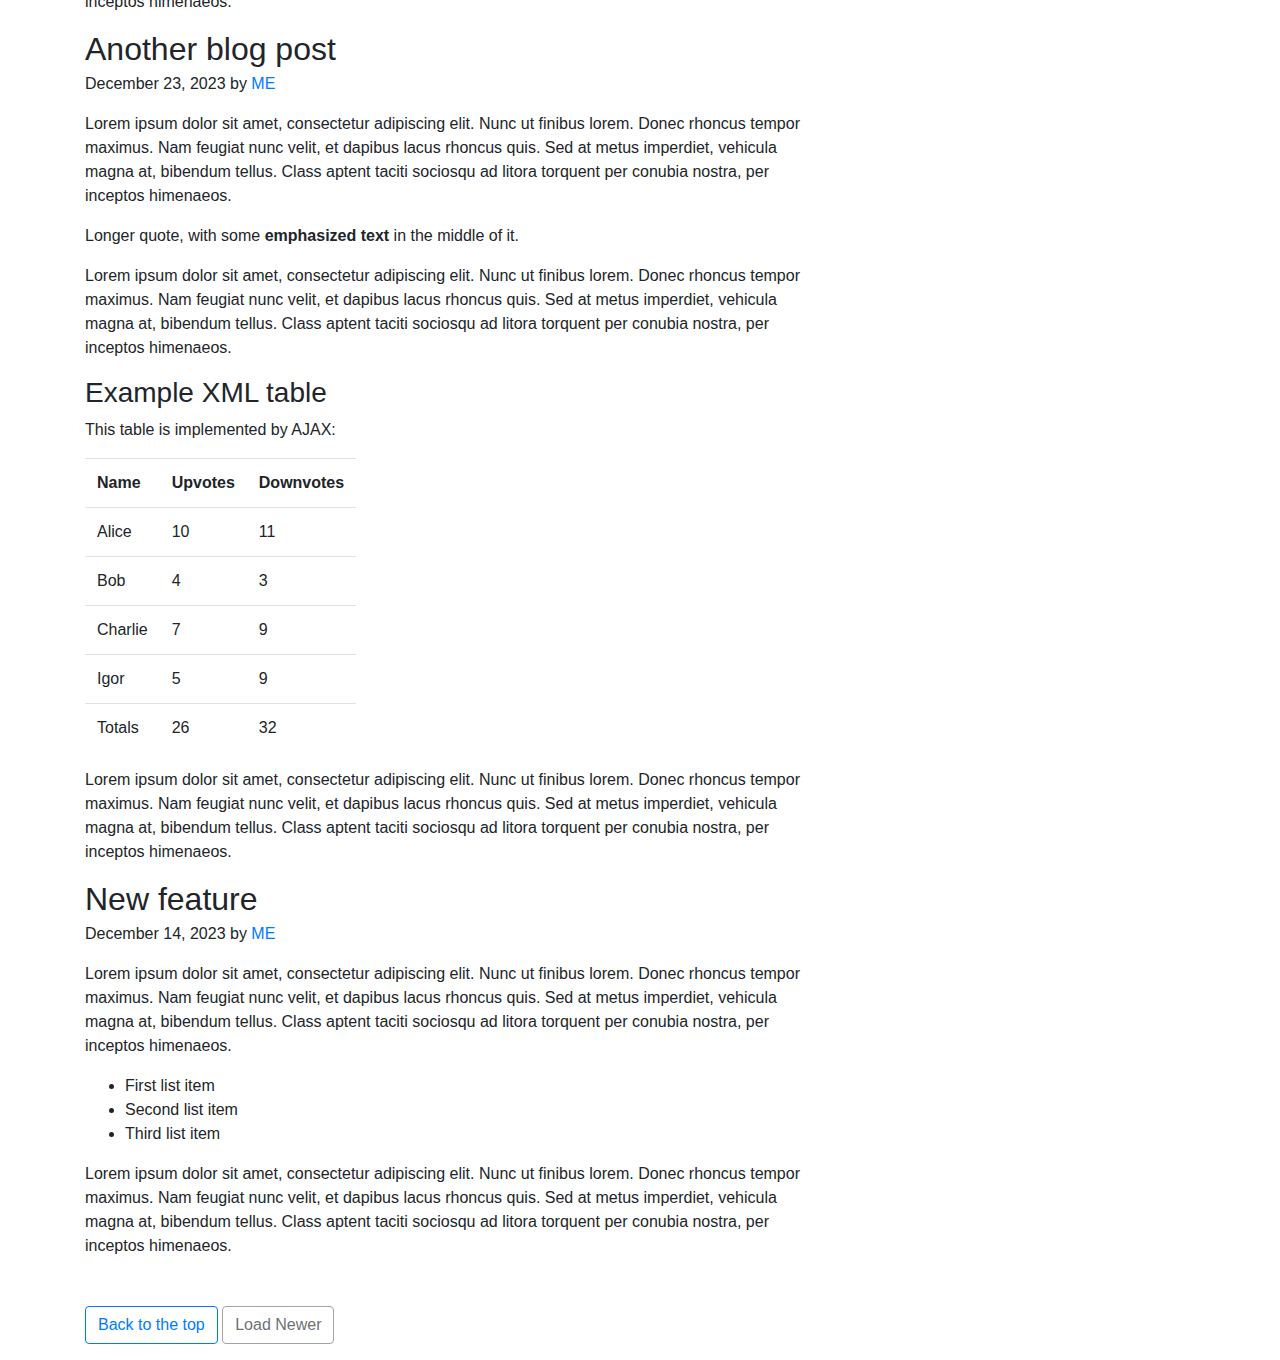
<file: xml/blog.html>
<!DOCTYPE html>
<html lang="en">
<head>
    <meta charset="UTF-8">
    <meta name="viewport" content="width=device-width, initial-scale = 1, shrink-to-fit = no">

    <title>Blog</title>
    <link rel="stylesheet" href="Bootstrap/css/bootstrap.min.css">
    <link rel="stylesheet" href="css/blog.css">
    <link rel="shortcut icon" href="img/villanova-wildcats-logo-vector.svg" type="image/x-icon">

    <script src="https://ajax.googleapis.com/ajax/libs/jquery/3.5.1/jquery.min.js"></script>
    <script src="js/table.js"></script>
</head>
<body>
    <header>
        <a href="index.html"><img src="img/villanova-wildcats-logo-vector.svg" alt="Logo" style="width: 80px;"></a>
        <a href="index.html" class="no-underline"><h1 style="color: #3b3b8f; height: 15px;" id="text-with-outline">EGA</h1></a>
    </header>
    <!-- nav -->
    <div class="container-fluid" style="background-color: #d0d0d0;">
        <ul class="nav justify-content-center" id="navi">
            <li class="nav-item">
                <a class="nav-link" href="index.html">Home</a>
            </li>
            <li class="nav-item">
                <a class="nav-link" href="gallery.html">Gallery</a>
            </li>
            <li class="nav-item">
                <a class="nav-link" href="form.html">Forms</a>
            </li>
            <li class="nav-item disabled">
                <a class="nav-link" href="form.html">Contact</a>
            </li>
        </ul>
    </div>

    <!-- popout -->
    <div class="popout">
        <div class="popout-content">
            <button type="button" class="close" aria-label="Close">
                <span aria-hidden="true">&times;</span>
            </button>
            <h3>Register</h3>
            <form>
                <div class="form-group">
                    <label for="name">Name</label>
                    <input type="text" class="form-control" id="name" placeholder="Enter your name">
                </div>
                <div class="form-group">
                    <label for="email">Email address</label>
                    <input type="email" class="form-control" id="email" placeholder="Enter your email">
                </div>
                <div class="form-group">
                    <label for="password">Password</label>
                    <input type="password" class="form-control" id="password" placeholder="Enter your password">
                </div>
                <button type="submit" class="btn btn-primary">Register</button>
            </form>
        </div>
    </div>

    <main class="container">
        <div class="p-4 p-md-5 mb-4 rounded">
            <div class="col-md-6 px-0">
                <h1 class="display-4 fst-italic">Start learning web TODAY</h1>
                <p class="lead my-3">HTML is the standard markup language for creating Web pages. So if you want to know how to make beautiful web pages</p>
                <p class="lead mb-0"><a href="https://www.w3schools.com/html/default.asp" class="fw-bold" target="_blank">Start your journey here...</a></p>
            </div>
        </div>

        <!-- NEWS -->
        <div class="row mb-2">
            <div class="col-md-6">
                <div class="row g-0 border rounded overflow-hidden flex-md-row mb-4 shadow-sm h-md-250 position-relative border-primary">
                    <div class="col p-4 d-flex flex-column position-static">
                        <strong class="d-inline-block mb-2 text-primary">World</strong>
                        <h3 class="mb-0">Pasta With WHAT?</h3>
                        <div class="mb-1 text-body-secondary">May 21</div>
                        <p class="card-text mb-auto">Every country has its own idea of cheap yet satisfying food. Poland is no exception. But the Polish idea, now well over a century old, can cause some confusion among first-time visitors. Let us explain.</p>
                        <a href="https://3seaseurope.com/polish-milk-bars-poland/" class="stretched-link" target="_blank">Continue reading</a>
                    </div>
                    <div class="col-auto d-none d-lg-block">
                        <img src="img/Blog/pasta.png" style="width: 250px; height: 250px" role="img" alt="Pasta">
                    </div>
                </div>
            </div>
            <div class="col-md-6">
                <div class="row g-0 border rounded overflow-hidden flex-md-row mb-4 shadow-sm h-md-250 position-relative border-success">
                    <div class="col p-4 d-flex flex-column position-static">
                        <strong class="d-inline-block mb-2 text-success">Cars</strong>
                        <h3 class="mb-0">2023 BMW iX M60 Is the Spicier Version of BMW’s Electric SUV</h3>
                        <div class="mb-1 text-body-secondary">May 16</div>
                        <p class="mb-auto">High performance and sharper cornering come at the price of a rougher ride and shortened driving range.</p>
                        <a href="https://www.designnews.com/automotive-engineering/2023-bmw-ix-m60-spicier-version-bmws-electric-suv" class="stretched-link" target="_blank">Continue reading</a>
                    </div>
                    <div class="col-auto d-none d-lg-block">
                        <img src="img/Blog/BMW.png" style="width: 250px; height: 250px" role="img" alt="BMW Car">
                    </div>
                </div>
            </div>
        </div>

        <!-- BLOG -->
        <div class="row g-5">
            <!-- LEFT -->
            <div class="col-md-8">
                <h3 class="pb-4 mb-4 fst-italic border-bottom">
                    Blog title
                </h3>

                <article class="blog-post">
                    <h2 class="blog-post-title mb-1">Simple blog post</h2>
                    <p class="blog-post-meta">May 21, 2023 by <a href="#">ME</a></p>

                    <p>This blog post shows a few different types of content that’s supported and styled with Bootstrap. Basic typography, lists, tables, images, code, and more are all supported as expected.</p>
                    <hr>
                    <p>Lorem ipsum dolor sit amet, consectetur adipiscing elit. Nunc ut finibus lorem. Donec rhoncus tempor maximus. Nam feugiat nunc velit, et dapibus lacus rhoncus quis. Sed at metus imperdiet, vehicula magna at, bibendum tellus. Class aptent taciti sociosqu ad litora torquent per conubia nostra, per inceptos himenaeos.</p>
                    <h2>Blockquotes</h2>
                    <p>Socrates:</p>
                    <blockquote class="blockquote">
                        <p>I know that I know nothing.</p>
                    </blockquote>
                    <p>Lorem ipsum dolor sit amet, consectetur adipiscing elit. Nunc ut finibus lorem. Donec rhoncus tempor maximus. Nam feugiat nunc velit, et dapibus lacus rhoncus quis. Sed at metus imperdiet, vehicula magna at, bibendum tellus. Class aptent taciti sociosqu ad litora torquent per conubia nostra, per inceptos himenaeos.</p>
                    <h3>Example lists</h3>
                    <p>Lorem ipsum dolor sit amet, consectetur adipiscing elit. Nunc ut finibus lorem. Donec rhoncus tempor maximus. Nam feugiat nunc velit, et dapibus lacus rhoncus quis. Sed at metus imperdiet, vehicula magna at, bibendum tellus. Class aptent taciti sociosqu ad litora torquent per conubia nostra, per inceptos himenaeos.</p>
                    <p>Unordered list:</p>
                    <ul>
                        <li>First list item</li>
                        <li>Second list item </li>
                        <li>Third list item </li>
                    </ul>
                    <p>Ordered list:</p>
                    <ol>
                        <li>First list item</li>
                        <li>Second list item with a longer description</li>
                        <li>Third list item to close it out</li>
                    </ol>
                    <p>And this is a definition list:</p>
                    <dl>
                        <dt>HyperText Markup Language (HTML)</dt>
                        <dd>The language used to describe and define the content of a Web page</dd>
                        <dt>Cascading Style Sheets (CSS)</dt>
                        <dd>Used to describe the appearance of Web content</dd>
                        <dt>JavaScript (JS)</dt>
                        <dd>The programming language used to build advanced Websites and applications</dd>
                    </dl>
                    <h2>Inline HTML elements</h2>
                    <p>HTML defines a long list of available inline tags, a complete list of which can be found on the <a href="https://developer.mozilla.org/en-US/docs/Web/HTML/Element">Mozilla Developer Network</a>.</p>
                    <ul>
                        <li><strong>Bold text</strong>.</li>
                        <li><em>Italicize text</em>.</li>
                        <li><abbr title="Abbreviation">Abbreviations</abbr>.</li>
                        <li>Citations, like <cite>— Mark Otto</cite>.</li>
                        <li><del>Deleted text</del>and <ins>inserted text</ins>.</li>
                        <li>Superscript <sup>text</sup>and subscript <sub>text</sub>.</li>
                    </ul>
                    <p>Most of these elements are styled by browsers.</p>
                    <h2>Heading</h2>
                    <p>Lorem ipsum dolor sit amet, consectetur adipiscing elit. Nunc ut finibus lorem. Donec rhoncus tempor maximus. Nam feugiat nunc velit, et dapibus lacus rhoncus quis. Sed at metus imperdiet, vehicula magna at, bibendum tellus. Class aptent taciti sociosqu ad litora torquent per conubia nostra, per inceptos himenaeos.</p>
                    <h3>Sub-heading</h3>
                    <p>Lorem ipsum dolor sit amet, consectetur adipiscing elit. Nunc ut finibus lorem. Donec rhoncus tempor maximus. Nam feugiat nunc velit, et dapibus lacus rhoncus quis. Sed at metus imperdiet, vehicula magna at, bibendum tellus. Class aptent taciti sociosqu ad litora torquent per conubia nostra, per inceptos himenaeos.</p>
                    <pre><code>Code block</code></pre>
                    <pre><code>var popout = document.querySelector(".popout");
var closeBtn = document.querySelector(".close");

closeBtn.addEventListener("click", function() {
    popout.style.display = "none";
});

window.addEventListener("load", function() {
    setTimeout(function() {
        popout.style.display = "block";
    }, 15000); // Adjust the time (in milliseconds) as per your preference
});</code></pre>
                    <p>Lorem ipsum dolor sit amet, consectetur adipiscing elit. Nunc ut finibus lorem. Donec rhoncus tempor maximus. Nam feugiat nunc velit, et dapibus lacus rhoncus quis. Sed at metus imperdiet, vehicula magna at, bibendum tellus. Class aptent taciti sociosqu ad litora torquent per conubia nostra, per inceptos himenaeos.</p>
                </article>

                <article class="blog-post">
                    <h2 class="blog-post-title mb-1">Another blog post</h2>
                    <p class="blog-post-meta">December 23, 2023 by <a href="#">ME</a></p>

                    <p>Lorem ipsum dolor sit amet, consectetur adipiscing elit. Nunc ut finibus lorem. Donec rhoncus tempor maximus. Nam feugiat nunc velit, et dapibus lacus rhoncus quis. Sed at metus imperdiet, vehicula magna at, bibendum tellus. Class aptent taciti sociosqu ad litora torquent per conubia nostra, per inceptos himenaeos.</p>
                    <blockquote>
                        <p>Longer quote, with some <strong>emphasized text</strong> in the middle of it.</p>
                    </blockquote>
                    <p>Lorem ipsum dolor sit amet, consectetur adipiscing elit. Nunc ut finibus lorem. Donec rhoncus tempor maximus. Nam feugiat nunc velit, et dapibus lacus rhoncus quis. Sed at metus imperdiet, vehicula magna at, bibendum tellus. Class aptent taciti sociosqu ad litora torquent per conubia nostra, per inceptos himenaeos.</p>

                    <h3>Example XML table</h3>
                    <p>This table is implemented by AJAX:</p>
                    <div class="table" id="table-container"></div>

                    <p>Lorem ipsum dolor sit amet, consectetur adipiscing elit. Nunc ut finibus lorem. Donec rhoncus tempor maximus. Nam feugiat nunc velit, et dapibus lacus rhoncus quis. Sed at metus imperdiet, vehicula magna at, bibendum tellus. Class aptent taciti sociosqu ad litora torquent per conubia nostra, per inceptos himenaeos.</p>
                </article>

                <article class="blog-post">
                    <h2 class="blog-post-title mb-1">New feature</h2>
                    <p class="blog-post-meta">December 14, 2023 by <a href="#">ME</a></p>

                    <p>Lorem ipsum dolor sit amet, consectetur adipiscing elit. Nunc ut finibus lorem. Donec rhoncus tempor maximus. Nam feugiat nunc velit, et dapibus lacus rhoncus quis. Sed at metus imperdiet, vehicula magna at, bibendum tellus. Class aptent taciti sociosqu ad litora torquent per conubia nostra, per inceptos himenaeos.</p>
                    <ul>
                        <li>First list item</li>
                        <li>Second list item</li>
                        <li>Third list item</li>
                    </ul>
                    <p>Lorem ipsum dolor sit amet, consectetur adipiscing elit. Nunc ut finibus lorem. Donec rhoncus tempor maximus. Nam feugiat nunc velit, et dapibus lacus rhoncus quis. Sed at metus imperdiet, vehicula magna at, bibendum tellus. Class aptent taciti sociosqu ad litora torquent per conubia nostra, per inceptos himenaeos.</p>
                </article>

                <nav class="blog-pagination mb-3 mt-5" aria-label="Pagination">
                    <a class="btn btn-outline-primary rounded-pill" href="#">Back to the top</a>
                    <a class="btn btn-outline-secondary rounded-pill disabled">Load Newer</a>
                </nav>

            </div>

            <!-- Archive -->
            <div class="col-md-4">
                <div class="position-sticky" style="top: 2rem;">
                    <div class="p-4 mb-3 bg-body-tertiary rounded">
                        <h4 class="fst-italic">About</h4>
                        <p class="mb-0">Lorem ipsum dolor sit amet, consectetur adipiscing elit. Nunc ut finibus lorem.
                            Donec rhoncus tempor maximus. Nam feugiat nunc velit, et dapibus lacus rhoncus quis.
                        </p>
                    </div>

                    <div class="p-4">
                        <h4 class="fst-italic">Archives</h4>
                        <ol class="list-unstyled mb-0">
                            <li><a href="nodata.html">March 2023</a></li>
                            <li><a href="nodata.html">February 2023</a></li>
                            <li><a href="nodata.html">January 2023</a></li>
                            <li><a href="nodata.html">December 2022</a></li>
                            <li><a href="nodata.html">November 2022</a></li>
                            <li><a href="nodata.html">October 2022</a></li>
                            <li><a href="nodata.html">September 2022</a></li>
                            <li><a href="nodata.html">August 2022</a></li>
                            <li><a href="nodata.html">July 2022</a></li>
                            <li><a href="nodata.html">June 2022</a></li>
                            <li><a href="nodata.html">May 2022</a></li>
                            <li><a href="nodata.html">April 2022</a></li>
                        </ol>
                    </div>

                    <div class="p-4">
                        <h4 class="fst-italic">Elsewhere</h4>
                        <ol class="list-unstyled">
                            <li><a href="https://github.com/M1X3Rr" target="_blank">GitHub</a></li>
                            <li><a href="https://www.youtube.com/watch?v=ed1LsEmkdg4" target="_blank">YouTube</a></li>
                            <li><a href="https://www.facebook.com/profile.php?id=100070998450424#" target="_blank">Facebook</a></li>
                        </ol>
                    </div>
                </div>
            </div>
        </div>
    </main>

    <!-- footer -->
    <footer class="footer bg-dark text-white mt-auto" style="overflow: clip">
        <div class="container pt-3 pb-3">
            <div class="row">
                <div class="col-12 col-md-3">
                    <img src="img/villanova-wildcats-logo-vector.svg" alt="logo" style="width: 170px"/>
                </div>
                <div class="col-6 col-md-3">
                    <ul>
                        <li><a href="index.html">Home</a></li>
                        <li><a href="gallery.html">Gallery</a></li>
                        <li><a href="form.html">Forms</a></li>
                        <li><a href="form.html">Contact</a></li>
                    </ul>
                </div>
                <div class="col-6 col-md-3">
                    <p>
                       <a href="https://www.paneurouni.com/" target="_blank"> Paneuropian Uni</a><br/>
                        Tematínska 3246/10<br/>
                        Bratislava<br/>
                        845 05<br/>
                        <a href="mailto:example@example.com?subject=Hello%20there&amp;body=Hi%20John%2C%0D%0A%0D%0AHow%20are%20you%3F" style="margin-top: 10px">mojemail@gmail.com</a>
                    </p>
                </div>
                <div class="col-12 col-md-3">
                    <iframe src="https://www.google.com/maps/embed?pb=!1m18!1m12!1m3!1d42626.38537542392!2d17.035838448632823!3d48.1073597!2m3!1f0!2f0!3f0!3m2!1i1024!2i768!4f13.1!3m3!1m2!1s0x476c89baf59c9d9f%3A0x6470ef7e6a756fdf!2zUGFuZXVyw7Nwc2thIHZ5c29rw6EgxaFrb2xh!5e0!3m2!1ssk!2ssk!4v1684595199442!5m2!1ssk!2ssk" width="200" height="200" frameborder="0" style="border:0;" allowfullscreen="" aria-hidden="false" tabindex="0"></iframe>
                </div>
            </div>
        </div>
    </footer>

    <!-- scripts -->
    <script src="js/blog.js"></script>
    <script src="Bootstrap/jquery.js"></script>
    <script src="Bootstrap/popper.js"></script>
    <script src="Bootstrap/js/bootstrap.min.js"></script>
</body>
</html>
</file>
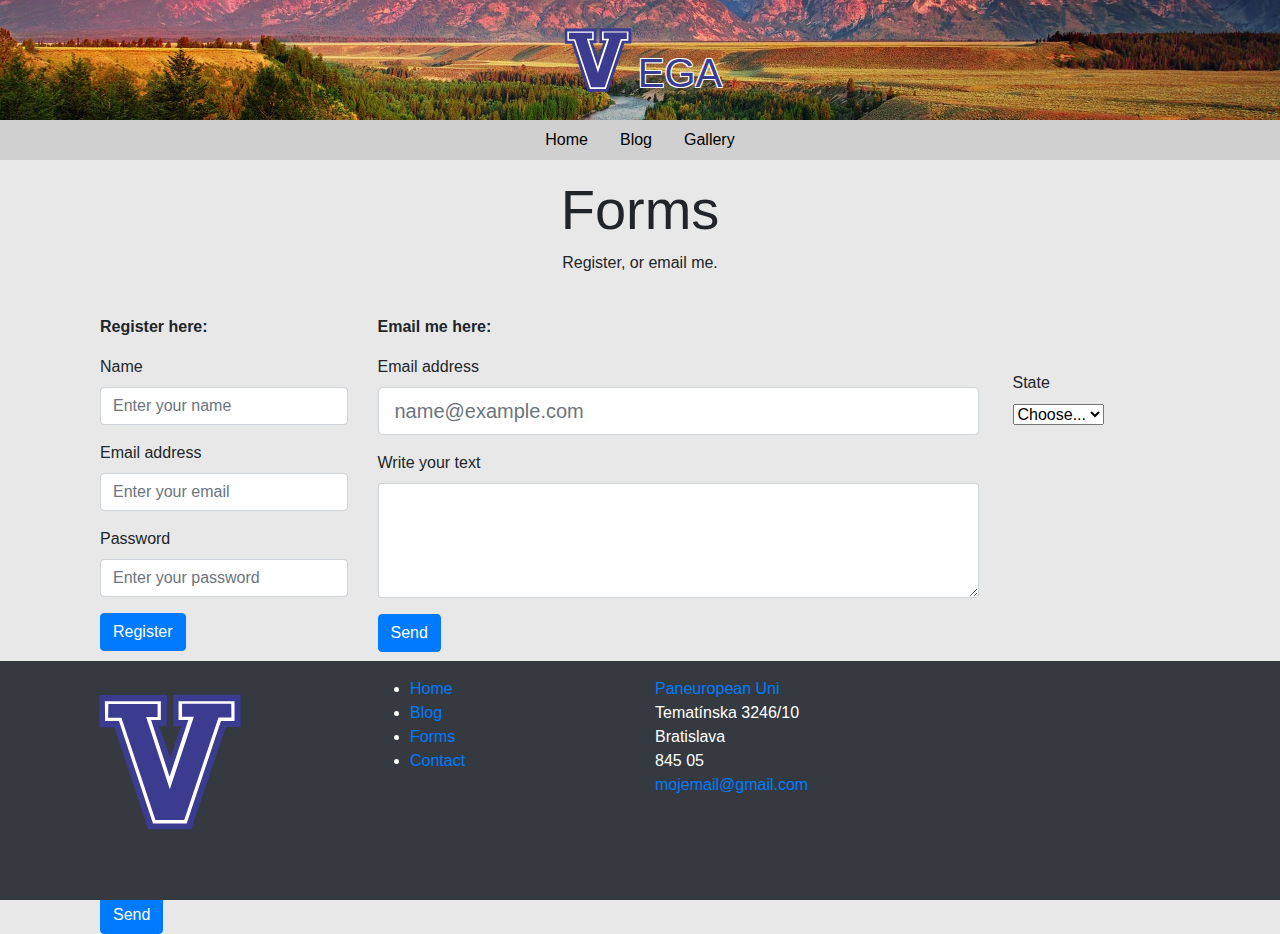
<file: xml/form.html>
<!DOCTYPE html>
<html lang="en">
<head>
  <meta charset="UTF-8">
  <meta name="viewport" content="width=device-width, initial-scale = 1, shrink-to-fit = no">

  <title>Vega</title>
  <link rel="stylesheet" href="Bootstrap/css/bootstrap.min.css"> <link rel="stylesheet" href="css/form.css">
  <link rel="shortcut icon" href="img/villanova-wildcats-logo-vector.svg" type="image/x-icon">
</head>
<body id="main">
  <header>
    <a href="index.html"><img src="img/villanova-wildcats-logo-vector.svg" alt="Logo" style="width: 80px;"></a>
    <a href="index.html" class="no-underline"><h1 style="color: #3b3b8f; height: 15px;" id="text-with-outline">EGA</h1></a>
  </header>

  <!-- nav -->
  <div class="container-fluid" style="background-color: #d0d0d0;">
    <ul class="nav justify-content-center" id="navi">
      <li class="nav-item">
        <a class="nav-link" href="index.html">Home</a>
      </li>
      <li class="nav-item">
        <a class="nav-link" href="blog.html">Blog</a>
      </li>
      <li class="nav-item">
        <a class="nav-link" href="gallery.html">Gallery</a>
      </li>
    </ul>
  </div>

  <div class="pricing-header p-3 pb-md-4 mx-auto text-center">
    <h1 class="display-4 fw-normal">Forms</h1>
    <p class="fs-5 text-body-secondary">Register, or email me.</p>
  </div>

  <div class="container">
    <!-- FORMS -->
    <div class="container">
      <div class="row">
        <p class="text-body-secondary col-3"><b>Register here:</b></p>
        <p class="text-body-secondary col-3"><b>Email me here:</b></p>
      </div>
      <div class="row">
        <!-- REG -->
        <form id="registrationForm" class="col-3">
          <div class="form-group">
            <label for="name">Name</label>
            <input type="text" class="form-control" id="name" placeholder="Enter your name">
          </div>
          <div class="form-group">
            <label for="email_reg">Email address</label>
            <input type="email" class="form-control" id="email_reg" placeholder="Enter your email">
          </div>
          <div class="form-group">
            <label for="password">Password</label>
            <input type="password" class="form-control" id="password" placeholder="Enter your password">
          </div>
          <button type="submit" class="btn btn-primary">Register</button>
        </form>
        <!-- EMAIL -->
        <form id="emailForm">
          <div class="col">
            <div class="mb-3">
              <label for="email" class="form-label">Email address</label>
              <input type="email" class="form-control form-control-lg" id="email" placeholder="name@example.com">
            </div>
            <div class="mb-3">
              <label for="text" class="form-label">Write your text</label>
              <textarea class="form-control form-control-sm" id="text" rows="5" cols="70"></textarea>
            </div>
            <button type="submit" class="btn btn-primary">Send</button>
          </div>
        </form>
        <!-- REST -->
        <form id="restForm" class="row g-3 mb-3 mt-3 ml-1">
          <div class="col-md-4">
            <label for="inputState" class="form-label">State</label>
            <select id="inputState" class="form-select">
              <option selected>Choose...</option>
              <option>.1.</option>
              <option>.2.</option>
              <option>.3.</option>
            </select>
          </div>
        </form>
      </div>
    </div>

    <!-- Bigger Reg. -->
    <div class="container mb-5" style="margin-top: 50px;">
      <form id="nameGenderForm">
        <form id="nameForm" class="row">
            <div class="form-check form-check-inline mt-4">
              <input class="form-check-input" type="checkbox" id="inlineCheckbox1" value="option1">
              <label class="form-check-label" for="inlineCheckbox1">I am studying.</label>
            </div>
            <div class="form-check form-check-inline mt-4">
              <input class="form-check-input" type="checkbox" id="inlineCheckbox2" value="option2">
              <label class="form-check-label" for="inlineCheckbox2">I am working.</label>
            </div>
        </form>
        <form id="genderForm">
          <p class="mt-3">Gender:</p>
          <div class="form-check">
            <input class="form-check-input" type="radio" name="exampleRadios" id="exampleRadios1" value="option1">
            <label class="form-check-label" for="exampleRadios1">
              Male
            </label>
          </div>
          <div class="form-check">
            <input class="form-check-input" type="radio" name="exampleRadios" id="exampleRadios2" value="option2">
            <label class="form-check-label" for="exampleRadios2">
              Female
            </label>
          </div>
          <div class="form-check">
            <input class="form-check-input" type="radio" name="exampleRadios" id="exampleRadios3" value="option3">
            <label class="form-check-label" for="exampleRadios3">
              Other
            </label>
          </div>
        </form>
        <div class="col-12 mt-3 pl-0">
          <button type="submit" class="btn btn-primary">Send</button>
        </div>
      </form>
    </div>
  </div>


  <!-- footer -->
  <footer class="footer bg-dark text-white mt-auto" style="overflow: clip">
    <div class="container pt-3 pb-3">
      <div class="row">
        <div class="col-12 col-md-3">
          <a href="index.html">
            <img src="img/villanova-wildcats-logo-vector.svg" alt="logo" style="width: 170px"/>
          </a>
        </div>
        <div class="col-6 col-md-3">
          <ul>
            <li><a href="index.html">Home</a></li>
            <li><a href="blog.html">Blog</a></li>
            <li><a href="form.html">Forms</a></li>
            <li><a href="form.html">Contact</a></li>
          </ul>
        </div>
        <div class="col-6 col-md-3">
          <p>
            <a href="https://www.paneurouni.com/" target="_blank"> Paneuropean Uni</a><br/>
            Tematínska 3246/10<br/>
            Bratislava<br/>
            845 05<br/>
            <a href="mailto:example@example.com?subject=Hello%20there&amp;body=Hi%20John%2C%0D%0A%0D%0AHow%20are%20you%3F" style="margin-top: 10px">mojemail@gmail.com</a>
          </p>
        </div>
        <div class="col-12 col-md-3">
          <iframe src="https://www.google.com/maps/embed?pb=!1m18!1m12!1m3!1d42626.38537542392!2d17.035838448632823!3d48.1073597!2m3!1f0!2f0!3f0!3m2!1i1024!2i768!4f13.1!3m3!1m2!1s0x476c89baf59c9d9f%3A0x6470ef7e6a756fdf!2zUGFuZXVyw7Nwc2thIHZ5c29rw6EgxaFrb2xh!5e0!3m2!1ssk!2ssk!4v1684595199442!5m2!1ssk!2ssk" width="200" height="200" frameborder="0" style="border:0;" allowfullscreen="" aria-hidden="false" tabindex="0"></iframe>
        </div>
      </div>
    </div>
  </footer>

  <!-- scripts -->
  <script src="js/controls/restControl.js"></script>
  <script src="js/controls/emailControl.js"></script>
  <script src="js/controls/regControl.js"></script>
  <script src="js/index.js"></script>
  <script src="Bootstrap/jquery.js"></script>
  <script src="Bootstrap/popper.js"></script>
  <script src="Bootstrap/js/bootstrap.min.js"></script>
</body>
</html>
</file>
<file: css/index.css>
html, body{
    margin: 0;
    padding: 0;
}

header{
    background-image: url("../img/forest.jpg");
    background-size: cover;
    background-position: center;
    display: flex;
    align-items: center;
    justify-content: center;
    background-color: black;
    color: white;
    padding: 20px;
    margin: 0;
}

#text-with-outline{
    text-shadow:
            -1px -1px 0 #fff,
            1px -1px 0 #fff,
            -1px 1px 0 #fff,
            1px 1px 0 #fff;
}
#navi .nav-link{
    color: black;
}

.popout {
    display: none;
    position: fixed;
    bottom: 20px;
    right: 20px;
    z-index: 9999;
}

.popout-content {
    background-color: #f9f9f9;
    border: 1px solid #ddd;
    padding: 20px;
    width: 300px;
    border-radius: 4px;
    box-shadow: 0 0 10px rgba(0, 0, 0, 0.2);
}

.popout-content h3 {
    margin-top: 0;
}

.close {
    position: absolute;
    top: 10px;
    right: 10px;
    font-size: 20px;
    font-weight: bold;
    color: #555;
    background: none;
    border: none;
    cursor: pointer;
}

.close:hover,
.close:focus {
    color: #000;
    text-decoration: none;
    cursor: pointer;
}

.container{

}

.border-primary, .border-info{
    border-width: 1px;
}
.border-info{
    border-color: #0dcbf1;
}

.card-bg-primary{
    background-color: #007bff;
}
.card-bg-info{
    background-color: #0dcbf1;
}

.footer {
    bottom: 0;
    width: 100%;
}

a.no-underline {
    text-decoration: none;
}

a.no-underline:hover {
    text-decoration: none;
}
</file>
<file: css/blog.css>
html, body{
    margin: 0;
    padding: 0;
    height: 100%;
}

header{
    background-image: url("../img/forest.jpg");
    background-size: cover;
    background-position: center;
    display: flex;
    align-items: center;
    justify-content: center;
    background-color: black;
    color: white;
    padding: 20px;
    margin: 0;
}

#text-with-outline{
    text-shadow:
            -1px -1px 0 #fff,
            1px -1px 0 #fff,
            -1px 1px 0 #fff,
            1px 1px 0 #fff;
}
#navi .nav-link{
    color: black;
}

.popout {
    display: none;
    position: fixed;
    bottom: 20px;
    right: 20px;
    z-index: 9999;
}

.popout-content {
    background-color: #f9f9f9;
    border: 1px solid #ddd;
    padding: 20px;
    width: 300px;
    border-radius: 4px;
    box-shadow: 0 0 10px rgba(0, 0, 0, 0.2);
}

.popout-content h3 {
    margin-top: 0;
}

.close {
    position: absolute;
    top: 10px;
    right: 10px;
    font-size: 20px;
    font-weight: bold;
    color: #555;
    background: none;
    border: none;
    cursor: pointer;
}

.close:hover,
.close:focus {
    color: #000;
    text-decoration: none;
    cursor: pointer;
}

.footer {
    bottom: 0;
    width: 100%;
}

a.no-underline {
    text-decoration: none;
}

a.no-underline:hover {
    text-decoration: none;
}
</file>
<file: css/form.css>
html, body{
    margin: 0;
    padding: 0;
    height: 100%;
}

header{
    background-image: url("../img/forest.jpg");
    background-size: cover;
    background-position: center;
    display: flex;
    align-items: center;
    justify-content: center;
    background-color: black;
    color: white;
    padding: 20px;
    margin: 0;
}

#text-with-outline{
    text-shadow:
            -1px -1px 0 #fff,
            1px -1px 0 #fff,
            -1px 1px 0 #fff,
            1px 1px 0 #fff;
}
#navi .nav-link{
    color: black;
}

.popout {
    display: none;
    position: fixed;
    bottom: 20px;
    right: 20px;
    z-index: 9999;
}

.popout-content {
    background-color: #f9f9f9;
    border: 1px solid #ddd;
    padding: 20px;
    width: 300px;
    border-radius: 4px;
    box-shadow: 0 0 10px rgba(0, 0, 0, 0.2);
}

.popout-content h3 {
    margin-top: 0;
}

.close {
    position: absolute;
    top: 10px;
    right: 10px;
    font-size: 20px;
    font-weight: bold;
    color: #555;
    background: none;
    border: none;
    cursor: pointer;
}

.close:hover,
.close:focus {
    color: #000;
    text-decoration: none;
    cursor: pointer;
}

#main{
    background-color: #e8e8e8;
}

.footer {
    bottom: 0;
    width: 100%;
}

a.no-underline {
    text-decoration: none;
}

a.no-underline:hover {
    text-decoration: none;
}
</file>
<file: xml/css/blog.css>
html, body{
    margin: 0;
    padding: 0;
    height: 100%;
}

header{
    background-image: url("../img/forest.jpg");
    background-size: cover;
    background-position: center;
    display: flex;
    align-items: center;
    justify-content: center;
    background-color: black;
    color: white;
    padding: 20px;
    margin: 0;
}

#text-with-outline{
    text-shadow:
            -1px -1px 0 #fff,
            1px -1px 0 #fff,
            -1px 1px 0 #fff,
            1px 1px 0 #fff;
}
#navi .nav-link{
    color: black;
}

.popout {
    display: none;
    position: fixed;
    bottom: 20px;
    right: 20px;
    z-index: 9999;
}

.popout-content {
    background-color: #f9f9f9;
    border: 1px solid #ddd;
    padding: 20px;
    width: 300px;
    border-radius: 4px;
    box-shadow: 0 0 10px rgba(0, 0, 0, 0.2);
}

.popout-content h3 {
    margin-top: 0;
}

.close {
    position: absolute;
    top: 10px;
    right: 10px;
    font-size: 20px;
    font-weight: bold;
    color: #555;
    background: none;
    border: none;
    cursor: pointer;
}

.close:hover,
.close:focus {
    color: #000;
    text-decoration: none;
    cursor: pointer;
}

.footer {
    position: absolute;
    bottom: 0;
    left: 0;
    right: 0;
    box-sizing: border-box;
}
@media (max-width: 412px) { /* Adjust the breakpoint as needed */
    .footer {
        position: absolute;
        bottom: 0;
        left: 0;
        right: 0;
    }
}

a.no-underline {
    text-decoration: none;
}

a.no-underline:hover {
    text-decoration: none;
}
</file>
<file: xml/css/form.css>
html, body{
    margin: 0;
    padding: 0;
    height: 100%;
}

header{
    background-image: url("../img/forest.jpg");
    background-size: cover;
    background-position: center;
    display: flex;
    align-items: center;
    justify-content: center;
    background-color: black;
    color: white;
    padding: 20px;
    margin: 0;
}

#text-with-outline{
    text-shadow:
            -1px -1px 0 #fff,
            1px -1px 0 #fff,
            -1px 1px 0 #fff,
            1px 1px 0 #fff;
}
#navi .nav-link{
    color: black;
}

.popout {
    display: none;
    position: fixed;
    bottom: 20px;
    right: 20px;
    z-index: 9999;
}

.popout-content {
    background-color: #f9f9f9;
    border: 1px solid #ddd;
    padding: 20px;
    width: 300px;
    border-radius: 4px;
    box-shadow: 0 0 10px rgba(0, 0, 0, 0.2);
}

.popout-content h3 {
    margin-top: 0;
}

.close {
    position: absolute;
    top: 10px;
    right: 10px;
    font-size: 20px;
    font-weight: bold;
    color: #555;
    background: none;
    border: none;
    cursor: pointer;
}

.close:hover,
.close:focus {
    color: #000;
    text-decoration: none;
    cursor: pointer;
}

#main{
    background-color: #e8e8e8;
}

.footer {
    position: absolute;
    bottom: 0;
    left: 0;
    right: 0;
    box-sizing: border-box;
}
@media (max-width: 412px) { /* Adjust the breakpoint as needed */
    .footer {
        position: absolute;
        bottom: 0;
        left: 0;
        right: 0;
    }
}

a.no-underline {
    text-decoration: none;
}

a.no-underline:hover {
    text-decoration: none;
}
</file>
